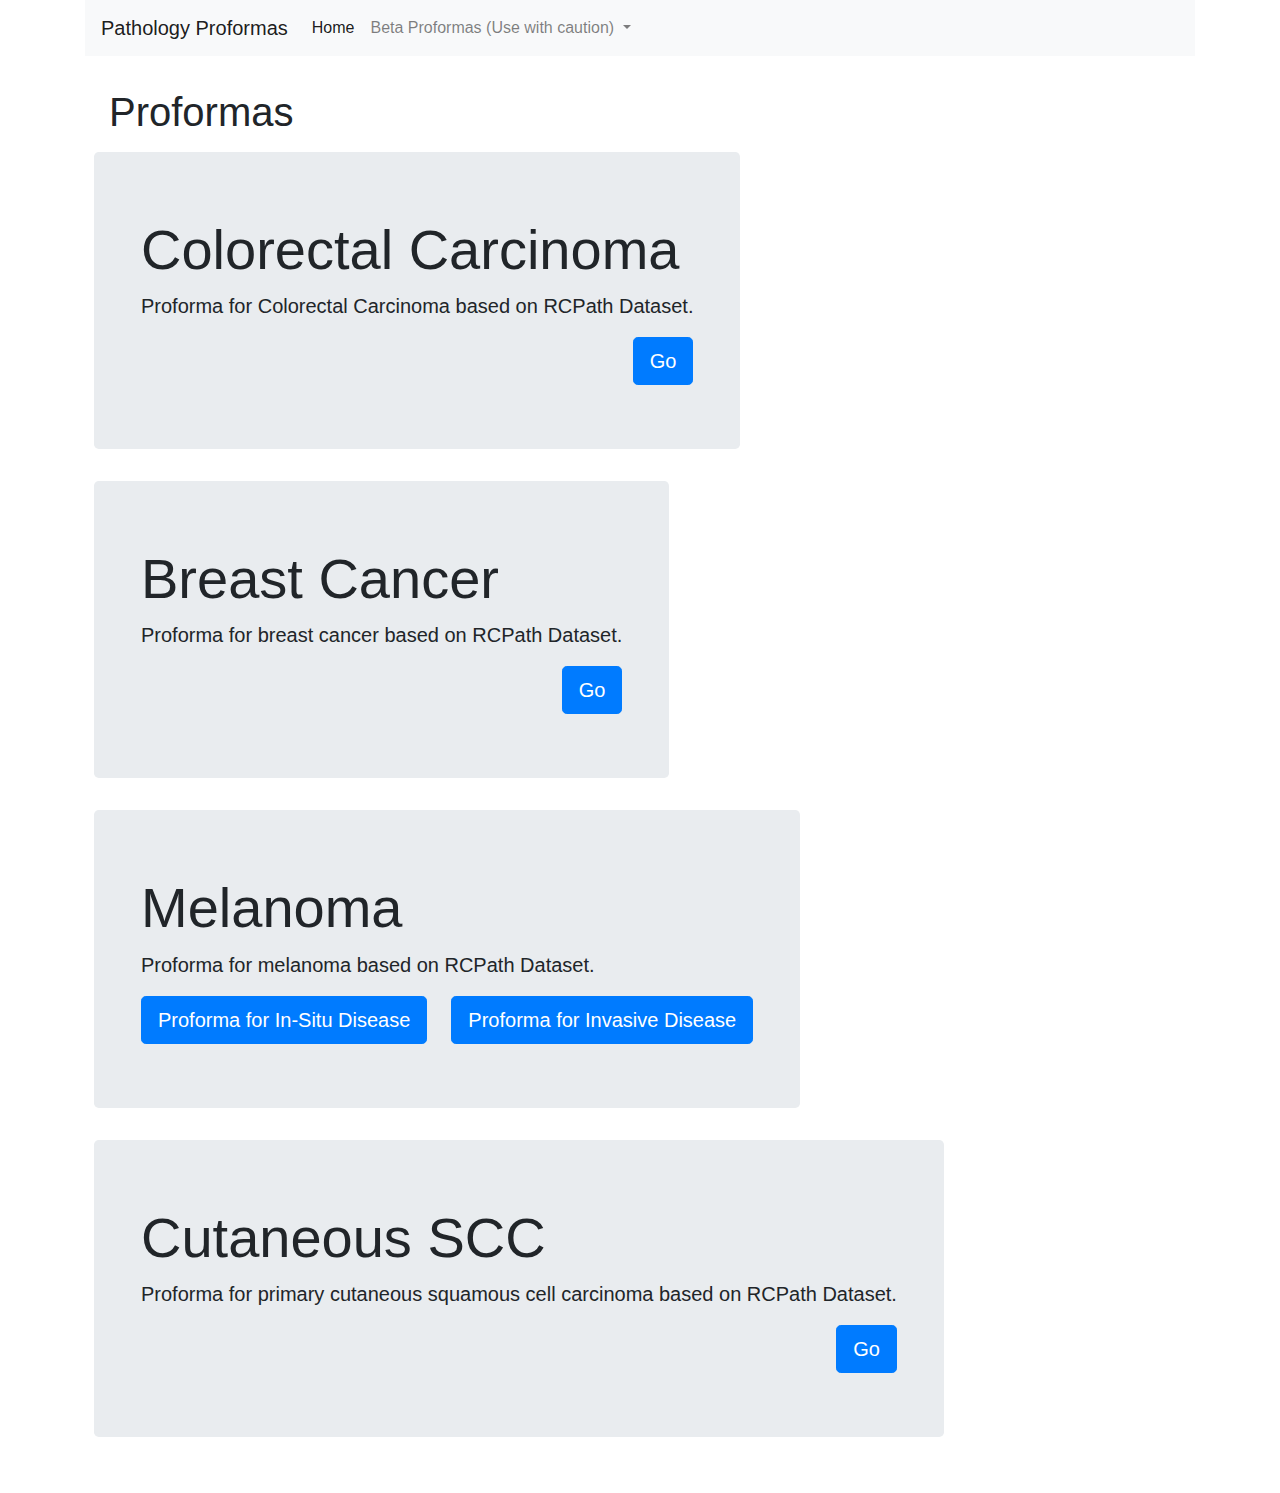
<file: index.html>
<!doctype html>
<html lang="en">
  <head>
    <!-- Required meta tags -->
    <meta charset="utf-8">
    <meta name="viewport" content="width=device-width, initial-scale=1, shrink-to-fit=no">

    <!-- Bootstrap CSS -->
    <link rel="stylesheet" href="https://maxcdn.bootstrapcdn.com/bootstrap/4.0.0/css/bootstrap.min.css" integrity="sha384-Gn5384xqQ1aoWXA+058RXPxPg6fy4IWvTNh0E263XmFcJlSAwiGgFAW/dAiS6JXm" crossorigin="anonymous">

    <title>Pathology Reporting Proformas</title>
  </head>
  <body>
    <div class="container">
      <nav class="navbar navbar-expand-lg navbar-light bg-light">
        <a class="navbar-brand" href="#">Pathology Proformas</a>
        <button class="navbar-toggler" type="button" data-toggle="collapse" data-target="#navbarSupportedContent" aria-controls="navbarSupportedContent" aria-expanded="false" aria-label="Toggle navigation">
          <span class="navbar-toggler-icon"></span>
        </button>

        <div class="collapse navbar-collapse" id="navbarSupportedContent">
          <ul class="navbar-nav mr-auto">
            <li class="nav-item active">
              <a class="nav-link" href="/">Home <span class="sr-only">(current)</span></a>
            </li>
            <li class="nav-item dropdown">
              <a class="nav-link dropdown-toggle" href="#" id="proformasBetaDropdown" role="button" data-toggle="dropdown" aria-haspopup="true" aria-expanded="false">
                Beta Proformas (Use with caution)
              </a>
              <div class="dropdown-menu" aria-labelledby="proformasBetaDropdown">
                <a class="dropdown-item" href="/proformas/proforma.breast-1.0.html">Breast Cancer 1.0 Beta</a>
                <a class="dropdown-item" href="/proformas/proforma.colorectal-1.0.html">Colorectal Cancer 1.0 Beta</a>
                <a class="dropdown-item" href="/proformas/proforma.melanoma-1.0.html?type=invasive-superficial-spreading">Melanoma 1.0 Beta (Invasive)</a>
                <a class="dropdown-item" href="/proformas/proforma.melanoma-1.0.html?type=in-situ-superficial-spreading">Melanoma 1.0 Beta (In-Situ)</a>
                <a class="dropdown-item" href="/proformas/proforma.scc-1.0.html">Cutaneous SCC 1.0 Beta</a>
                <a class="dropdown-item" href="/proformas/profoma.melanoma.1.1-beta.html?type=invasive-superficial-spreading">TESTING Melanoma 1.1</a>
              </div>
            </li>
          </ul>
        </div>
      </nav>

      <div class="row my-4 px-4">
        <div class="col-sm-12 my-2">
          <h1>Proformas</h1>
        </div>
        <div class="jumbotron">
          <div class="container">
            <h1 class="display-4">Colorectal Carcinoma</h1>
            <p class="lead">Proforma for Colorectal Carcinoma based on RCPath Dataset.</p>
            <a href="https://roobo10.github.io/proformas/proforma.colorectal-1.0.html" class="btn btn-primary btn-lg float-right" role="button" aria-disabled="true">Go</a>
          </div>
        </div>
        <div class="jumbotron">
          <div class="container">
            <h1 class="display-4">Breast Cancer</h1>
            <p class="lead">Proforma for breast cancer based on RCPath Dataset.</p>
            <a href="https://roobo10.github.io/proformas/proforma.breast-1.0.html" class="btn btn-primary btn-lg float-right" role="button" aria-disabled="true">Go</a>
          </div>
        </div>
        <div class="jumbotron">
          <div class="container">
            <h1 class="display-4">Melanoma</h1>
            <p class="lead">Proforma for melanoma based on RCPath Dataset.</p>
            <a href="https://roobo10.github.io/proformas/proforma.melanoma-1.0.html?type=invasive-superficial-spreading" class="btn btn-primary btn-lg float-right ml-4" role="button" aria-disabled="true">Proforma for Invasive Disease</a>
            <a href="https://roobo10.github.io/proformas/proforma.melanoma-1.0.html?type=in-situ-superficial-spreading" class="btn btn-primary btn-lg float-right" role="button" aria-disabled="true">Proforma for In-Situ Disease</a>
          </div>
        </div>
        <div class="jumbotron">
          <div class="container">
            <h1 class="display-4">Cutaneous SCC</h1>
            <p class="lead">Proforma for primary cutaneous squamous cell carcinoma based on RCPath Dataset.</p>
            <a href="https://roobo10.github.io/proformas/proforma.scc-1.0.html" class="btn btn-primary btn-lg float-right ml-4" role="button" aria-disabled="true">Go</a>
          </div>
        </div>

      </div>
    </div>

    <!-- Optional JavaScript -->
    <!-- jQuery first, then Popper.js, then Bootstrap JS -->
    <script src="https://code.jquery.com/jquery-3.2.1.slim.min.js" integrity="sha384-KJ3o2DKtIkvYIK3UENzmM7KCkRr/rE9/Qpg6aAZGJwFDMVNA/GpGFF93hXpG5KkN" crossorigin="anonymous"></script>
    <script src="https://cdnjs.cloudflare.com/ajax/libs/popper.js/1.12.9/umd/popper.min.js" integrity="sha384-ApNbgh9B+Y1QKtv3Rn7W3mgPxhU9K/ScQsAP7hUibX39j7fakFPskvXusvfa0b4Q" crossorigin="anonymous"></script>
    <script src="https://maxcdn.bootstrapcdn.com/bootstrap/4.0.0/js/bootstrap.min.js" integrity="sha384-JZR6Spejh4U02d8jOt6vLEHfe/JQGiRRSQQxSfFWpi1MquVdAyjUar5+76PVCmYl" crossorigin="anonymous"></script>
  </body>
</html>
</file>
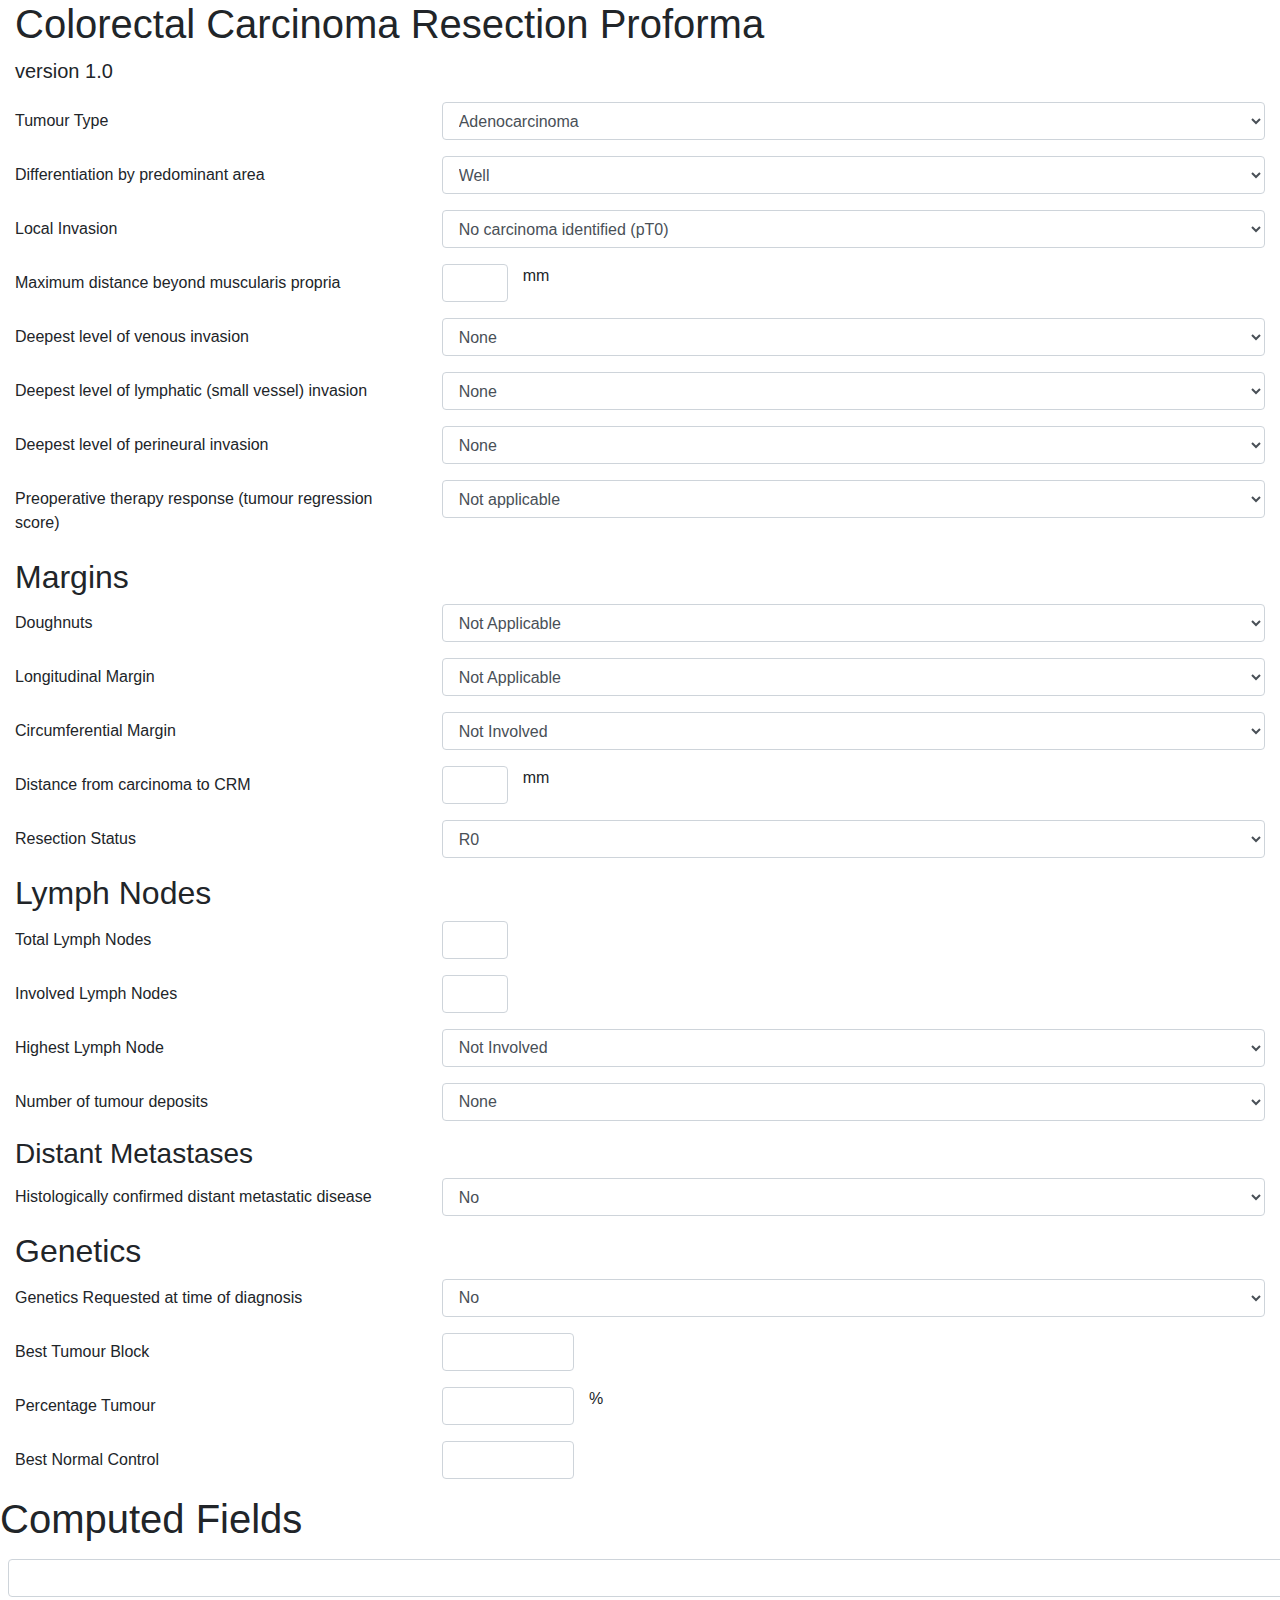
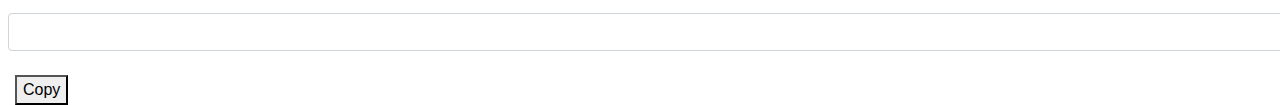
<file: colorectal_carcinoma.html>
<html>
  <head>
    <title>Colorectal Carcinoma</title>
    <link rel="stylesheet" href="https://stackpath.bootstrapcdn.com/bootstrap/4.3.1/css/bootstrap.min.css" integrity="sha384-ggOyR0iXCbMQv3Xipma34MD+dH/1fQ784/j6cY/iJTQUOhcWr7x9JvoRxT2MZw1T" crossorigin="anonymous">
  </head>
  <body>
    <div class="container-fluid">
      <h1>Colorectal Carcinoma Resection Proforma</h1>
      <p class='lead'>version 1.0</p>
      <form>
        <div class="form-group row">
          <label for="dsTumourType" class="col-sm-4 col-form-label">Tumour Type</label>
          <div class="col-sm-8">
            <div class="col-sm-12 px-0">
              <select class="form-control" id="dsTumourType">
                <option value="adenocarcinoma" data-report-value="Adenocarcinoma">Adenocarcinoma</option>
                <option value="mucinous" data-report-value="Mucinous Adenocarcinoma">Mucinous Adenocarcinoma</option>
                <option value="other">Other</option>
              </select>
            </div>
            <div class="col-sm-12 px-0">
              <input type="text" class="form-control my-2 d-none" id="dsTumourTypeText">
            </div>
          </div>
        </div>
        <div class="form-group row">
          <label for="dsTumourDifferentiation" class="col-sm-4 col-form-label">Differentiation by predominant area</label>
          <div class="col-sm-8">
            <select class="form-control" id="dsTumourDifferentiation">
              <option value="well" data-report-value="Well Differentiated">Well</option>
              <option value="mod" data-report-value="Moderately Differentiated">Moderate</option>
              <option value="poor" data-report-value="Poorly Differentiated">Poor</option>
            </select>
          </div>
        </div>
        <div class="form-group row">
          <label for="dsLocalInvasion" class="col-sm-4 col-form-label">Local Invasion</label>
          <div class="col-sm-8">
            <select class="form-control" id="dsLocalInvasion">
              <option value="pT0" data-t-stage="pT0">No carcinoma identified (pT0)</option>
              <option value="pT1" data-t-stage="pT1">Submucosa (pT1)</option>
              <option data-t-stage="pT2">Muscularis propria (pT2)</option>
              <option data-t-stage="pT3">Beyond muscularis propria (pT3)</option>
              <option data-t-stage="pT4a">Tumour cells have breached the serosa (pT4a)</option>
              <option data-t-stage="pT4a">Tumour has perforated below peritoneal reflection (pT4a)</option>
              <option data-t-stage="pT4b">Tumour invades adjacent organs (pT4b)</option>
            </select>
          </div>
        </div>
        <div class="form-group row">
          <label for="dsDistanceBeyondMP" class="col-sm-4 col-form-label">Maximum distance beyond muscularis propria</label>
          <div class="col-sm-8">
            <div class="col-sm-12 row">
              <input type="text" class="form-control col-sm-1" id="dsDistanceBeyondMP"><div class="col-sm-1">mm</div>
            </div>
          </div>
        </div>
        <div class="form-group row">
          <label for="dsNodesHighest" class="col-sm-4 col-form-label">Deepest level of venous invasion</label>
          <div class="col-sm-8">
            <select class="form-control" id="dsVenousInvasion">
              <option>None</option>
              <option>Intramural</option>
              <option>Extramural</option>
            </select>
          </div>
        </div>
        <div class="form-group row">
          <label for="dsNodesHighest" class="col-sm-4 col-form-label">Deepest level of lymphatic (small vessel) invasion</label>
          <div class="col-sm-8">
            <select class="form-control" id="dsLymphaticInvasion">
              <option>None</option>
              <option>Intramural</option>
              <option>Extramural</option>
            </select>
          </div>
        </div>
        <div class="form-group row">
          <label for="dsNodesHighest" class="col-sm-4 col-form-label">Deepest level of perineural invasion</label>
          <div class="col-sm-8">
            <select class="form-control" id="dsPerineuralInvasion">
              <option>None</option>
              <option>Intramural</option>
              <option>Extramural</option>
            </select>
          </div>
        </div>
        <div class="form-group row">
          <label for="dsTRS" class="col-sm-4 col-form-label">Preoperative therapy response (tumour regression score)</label>
          <div class="col-sm-8">
            <select class="form-control" id="dsTRS">
              <option>Not applicable</option>
              <option>No viable cancer cells (TRS 0)</option>
              <option>Single cells or rare small groups of cancer cells (TRS 1) </option>
              <option>Residual cancer with evident tumour regression (TRS 2)</option>
              <option>No evident tumour regression (TRS 3)</option>
            </select>
          </div>
        </div>
        <h2>Margins</h2>
        <div class="form-group row">
          <label for="dsMarginDoughnut" class="col-sm-4 col-form-label">Doughnuts</label>
          <div class="col-sm-8">
            <select class="form-control" id="dsMarginDoughnut">
              <option>Not Applicable</option>
              <option>Not Processed</option>
              <option>Not Involved</option>
              <option>Proximal Doughnut Involved</option>
              <option>Distal Doughnut Involved</option>
              <option>Single Doughnut Involved</option>
              <option>Both Doughnuts Involved</option>
            </select>
          </div>
        </div>
        <div class="form-group row">
          <label for="dsMarginLongitudinal" class="col-sm-4 col-form-label">Longitudinal Margin</label>
          <div class="col-sm-8">
            <select class="form-control" id="dsMarginLongitudinal">
              <option>Not Applicable</option>
              <option>Not Processed</option>
              <option>Not Involved</option>
              <option>Proximal Margin Involved</option>
              <option>Distal Margin Involved</option>
              <option>Single Margin Involved</option>
              <option>Both Margins Involved</option>
            </select>
          </div>
        </div>
        <div class="form-group row">
          <label for="dsMarginCircumferential" class="col-sm-4 col-form-label">Circumferential Margin</label>
          <div class="col-sm-8">
            <select class="form-control" id="dsMarginCircumferential">
              <option>Not Involved</option>
              <option>Involved</option>
            </select>
          </div>
        </div>
        <div class="form-group row">
          <label for="dsMarginCircumferentialDistance" class="col-sm-4 col-form-label">Distance from carcinoma to CRM</label>
          <div class="col-sm-8">
            <div class="col-sm-12 row">
              <input type="text" class="form-control col-sm-1" id="dsMarginCircumferentialDistance"><div class="col-sm-1">mm</div>
            </div>
          </div>
        </div>
        <div class="form-group row">
          <label for="dsTumourResection" class="col-sm-4 col-form-label">Resection Status</label>
          <div class="col-sm-8">
            <select class="form-control" id="dsTumourResection">
              <option>R0</option>
              <option>R1 (Microscopic)</option>
              <option>R2 (Macroscopic)</option>
            </select>
          </div>
        </div>
        <h2>Lymph Nodes</h2>
        <div class="form-group row">
          <label for="dsNodesTotal" class="col-sm-4 col-form-label">Total Lymph Nodes</label>
          <div class="col-sm-8">
            <div class="col-sm-12 row">
              <input type="text" class="form-control col-sm-1" id="dsNodesTotal">
            </div>
          </div>
        </div>
        <div class="form-group row">
          <label for="dsNodesInvolved" class="col-sm-4 col-form-label">Involved Lymph Nodes</label>
          <div class="col-sm-8">
            <div class="col-sm-12 row">
              <input type="text" class="form-control col-sm-1" id="dsNodesInvolved">
            </div>
          </div>
        </div>
        <div class="form-group row">
          <label for="dsNodesHighest" class="col-sm-4 col-form-label">Highest Lymph Node</label>
          <div class="col-sm-8">
            <select class="form-control" id="dsNodesHighest">
              <option>Not Involved</option>
              <option>Involved</option>
              <option>Not Identified</option>
            </select>
          </div>
        </div>
        <div class="form-group row">
          <label for="dsNodesDeposits" class="col-sm-4 col-form-label">Number of tumour deposits</label>
          <div class="col-sm-8">
            <select class="form-control" id="dsNodesDeposits">
              <option value="0">None</option>
              <option value="1">1</option>
              <option value="2">2</option>
              <option value="3">3</option>
              <option value="4">4</option>
              <option value="5">5</option>
              <option value="6">More than 5</option>
            </select>
          </div>
        </div>
        <h3>Distant Metastases</h3>
        <div class="form-group row">
          <label for="dsMetastases" class="col-sm-4 col-form-label">Histologically confirmed distant metastatic disease</label>
          <div class="col-sm-8">
            <select class="form-control" id="dsMetastases">
              <option>No</option>
              <option>Yes</option>
            </select>
          </div>
        </div>
        <h2>Genetics</h2>
        <div class="form-group row">
          <label for="dsGeneticsRequested" class="col-sm-4 col-form-label">Genetics Requested at time of diagnosis</label>
          <div class="col-sm-8">
            <select class="form-control" id="dsGeneticsRequested">
              <option>No</option>
              <option>Yes</option>
            </select>
          </div>
        </div>
        <div class="form-group row">
          <label for="dsGeneticsTumour" class="col-sm-4 col-form-label">Best Tumour Block</label>
          <div class="col-sm-8">
            <div class="col-sm-12 row">
              <input type="text" class="form-control col-sm-2" id="dsGeneticsBestTumour">
            </div>
          </div>
        </div>
        <div class="form-group row">
          <label for="dsGeneticsTumourPercentage" class="col-sm-4 col-form-label">Percentage Tumour</label>
          <div class="col-sm-8">
            <div class="col-sm-12 row">
              <input type="text" class="form-control col-sm-2" id="dsGeneticsTumourPercentage"><div class="col-sm-1">%</div>
            </div>
          </div>
        </div>
        <div class="form-group row">
          <label for="dsGeneticsNormal" class="col-sm-4 col-form-label">Best Normal Control</label>
          <div class="col-sm-8">
            <div class="col-sm-12 row">
              <input type="text" class="form-control col-sm-2" id="dsGeneticsNormal">
            </div>
          </div>
        </div>
        <div class="form-group row" id="computed-fields">
          <h1>Computed Fields</h1>
          <input type="text" class="form-control col-sm-12 m-2" id="cfTumourType" />
          <input type="text" class="form-control col-sm-12 m-2" id="cfStaging" />

        </div>
      </form>
      <div class="row" id="reportText">
      </div>
      <div>
        <button onclick="alert('test');">Copy</button>
      </div>
    </div>



    <script src="https://code.jquery.com/jquery-3.3.1.slim.min.js" integrity="sha384-q8i/X+965DzO0rT7abK41JStQIAqVgRVzpbzo5smXKp4YfRvH+8abtTE1Pi6jizo" crossorigin="anonymous"></script>
    <script src="https://cdnjs.cloudflare.com/ajax/libs/popper.js/1.14.7/umd/popper.min.js" integrity="sha384-UO2eT0CpHqdSJQ6hJty5KVphtPhzWj9WO1clHTMGa3JDZwrnQq4sF86dIHNDz0W1" crossorigin="anonymous"></script>
    <script src="https://stackpath.bootstrapcdn.com/bootstrap/4.3.1/js/bootstrap.min.js" integrity="sha384-JjSmVgyd0p3pXB1rRibZUAYoIIy6OrQ6VrjIEaFf/nJGzIxFDsf4x0xIM+B07jRM" crossorigin="anonymous"></script>
    <script>
      function updateReport() {
        if ($('#dsTumourType').val() == "other") {
          $('#dsTumourTypeText').removeClass("d-none")
        }
        else {
          $('#dsTumourTypeText').addClass("d-none")
        }

        //Computed fields
        if ($('#dsTumourType').val() == "other") {
          $("#cfTumourType").val($('#dsTumourTypeText').val());
        }
        else {
            $("#cfTumourType").val($('#dsTumourType').find(':selected').data('report-value'))
        }

        //Staging
        nodesInvolved = parseInt($('#dsNodesInvolved').val());
        nodesDeposits = parseInt($("#dsNodesDeposits").val());
        nStage = "pN0";
        if (nodesDeposits > 0) {
          nStage = "pN1c";
        }
        if (nodesInvolved == 1) {
          nStage = "pN1a";
        } else if ( nodesInvolved == 2 || nodesInvolved == 3){
          nStage = "pN1b";
        } else if ( nodesInvolved >= 4 || nodesInvolved <= 6){
          nStage = "pN2a";
        } else if ( nodesInvolved >=7){
          nStage = "pN2b";
        }
        staging = $('#dsLocalInvasion').find(':selected').data('t-stage') + " " + nStage;
        $("#cfStaging").val(staging);

        //Now Create Report Text
        $("#reportText").empty();
        $("#reportText").append("<h2 class=\"col-md-12 report-title\">Colorectal Proforma</h2>");
        $("#reportText").append("<div class=\"col-sm-12\">- Tumour Type: "+$("#cfTumourType").val() +"</div>");
        $("#reportText").append("<div class=\"col-sm-12\">- Tumour Differentiation: "+$("#dsTumourDifferentiation").find(":selected").data("report-value") +"</div>");
        $("#reportText").append("<div class=\"col-sm-12\">- Local Invasion: "+$("#dsLocalInvasion").find(":selected").text() +"</div>");
        maxDistance = parseInt($("#dsDistanceBeyondMP").val())>0 ? $("#dsDistanceBeyondMP").val() + " mm " :  "N/A"
        $("#reportText").append("<div class=\"col-sm-12\">- Distance Beyond Muscularis Propria: "+ maxDistance+"</div>");
        $("#reportText").append("<div class=\"col-sm-12\">- Response to neoadjuvant therapy: "+$("#dsTRS").find(":selected").text() +"</div>");
        $("#reportText").append("<div class=\"col-sm-12\">- Venous Invasion: "+$("#dsVenousInvasion").find(":selected").text() +"</div>");
        $("#reportText").append("<div class=\"col-sm-12\">- Lymphatic (Small Vessel) Invasion: "+$("#dsLymphaticInvasion").find(":selected").text() +"</div>");
        $("#reportText").append("<div class=\"col-sm-12\">- Perineural Invasion: "+$("#dsPerineuralInvasion").find(":selected").text() +"</div>");
        $("#reportText").append("<div class=\"col-sm-12\">&nbsp;</div>");
        $("#reportText").append("<div class=\"col-sm-12\">- Doughnut Status: "+$("#dsMarginDoughnut").find(":selected").text() +"</div>");
        $("#reportText").append("<div class=\"col-sm-12\">- Longitudinal Margin Status: "+$("#dsMarginLongitudinal").find(":selected").text() +"</div>");
        $("#reportText").append("<div class=\"col-sm-12\">- Circumferential Margin Status: "+$("#dsMarginCircumferential").find(":selected").text() +"</div>");
        $("#reportText").append("<div class=\"col-sm-12\">- Measurement to Non-Peritonealised Margin: " + $("#dsMarginCircumferential").val() + " mm</div>");
        $("#reportText").append("<div class=\"col-sm-12\">&nbsp;</div>");
        $("#reportText").append("<div class=\"col-sm-12\">- Total Number of Nodes: " + $("#dsNodesTotal").val() + "</div>");
        $("#reportText").append("<div class=\"col-sm-12\">- Total Number of Involved Nodes: " + $("#dsNodesInvolved").val() + "</div>");
        $("#reportText").append("<div class=\"col-sm-12\">- Highest Node: "+$("#dsNodesHighest").find(":selected").text() +"</div>");
        $("#reportText").append("<div class=\"col-sm-12\">- Number of Tumour Deposits: "+$("#dsNodesDeposits").find(":selected").text() +" (N/A if node positive)</div>");
        $("#reportText").append("<div class=\"col-sm-12\">&nbsp;</div>");
        $("#reportText").append("<div class=\"col-sm-12\">- Histologically confirmed distant metastases: "+$("#dsMetastases").find(":selected").text() +"</div>");
        $("#reportText").append("<div class=\"col-sm-12\">&nbsp;</div>");
        $("#reportText").append("<div class=\"col-sm-12 report-heading\">Background Abnormalities</div>");
        $("#reportText").append("<div class=\"col-sm-12\">&nbsp;</div>");
        $("#reportText").append("<div class=\"col-sm-12 report-heading\">Molecular Testing</div>");
        $("#reportText").append("<div class=\"col-sm-12\">- Molecular test requested at diagnosis: "+$("#dsGeneticsRequested").find(":selected").text() +"</div>");
        $("#reportText").append("<div class=\"col-sm-12\">- Best block for molecular testing: "+$("#dsGeneticsBestTumour").val() +"</div>");
        $("#reportText").append("<div class=\"col-sm-12\">- Percentage of tumour in above block: "+$("#dsGeneticsTumourPercentage")val() +"</div>");
        $("#reportText").append("<div class=\"col-sm-12\">- Best block for normal control: "+$("#dsGeneticsNormal").val() +"</div>");
        $("#reportText").append("<div class=\"col-sm-12\">&nbsp;</div>");
        $("#reportText").append("<div class=\"col-sm-12 report-heading\">Comments</div>");
        $("#reportText").append("<div class=\"col-sm-12\">&nbsp;</div>");
        $("#reportText").append("<div class=\"col-sm-12 report-heading\">Summary</div>");
        $("#reportText").append("<div class=\"col-sm-12 report-heading\">" + $("#dsTumourDifferentiation").find(":selected").data("report-value") + " " + $("#dsTumourType").find(":selected").data("report-value") + "</div>");
        $("#reportText").append("<div class=\"col-sm-12\">Venous Invasion: "+$("#dsVenousInvasion").find(":selected").text() +"</div>");
        $("#reportText").append("<div class=\"col-sm-12\">" + $("dsNodesInvolved").val() + "/" + $("dsNodesTotal") + " lymph nodes involved</div>");
        $("#reportText").append("<div class=\"col-sm-12\">TNM (8th Edition): " + staging + "</div>");
      }

      $("[id^=ds]").change(function() {
        updateReport();
      });
    </script>
  </body>
</html>
</file>
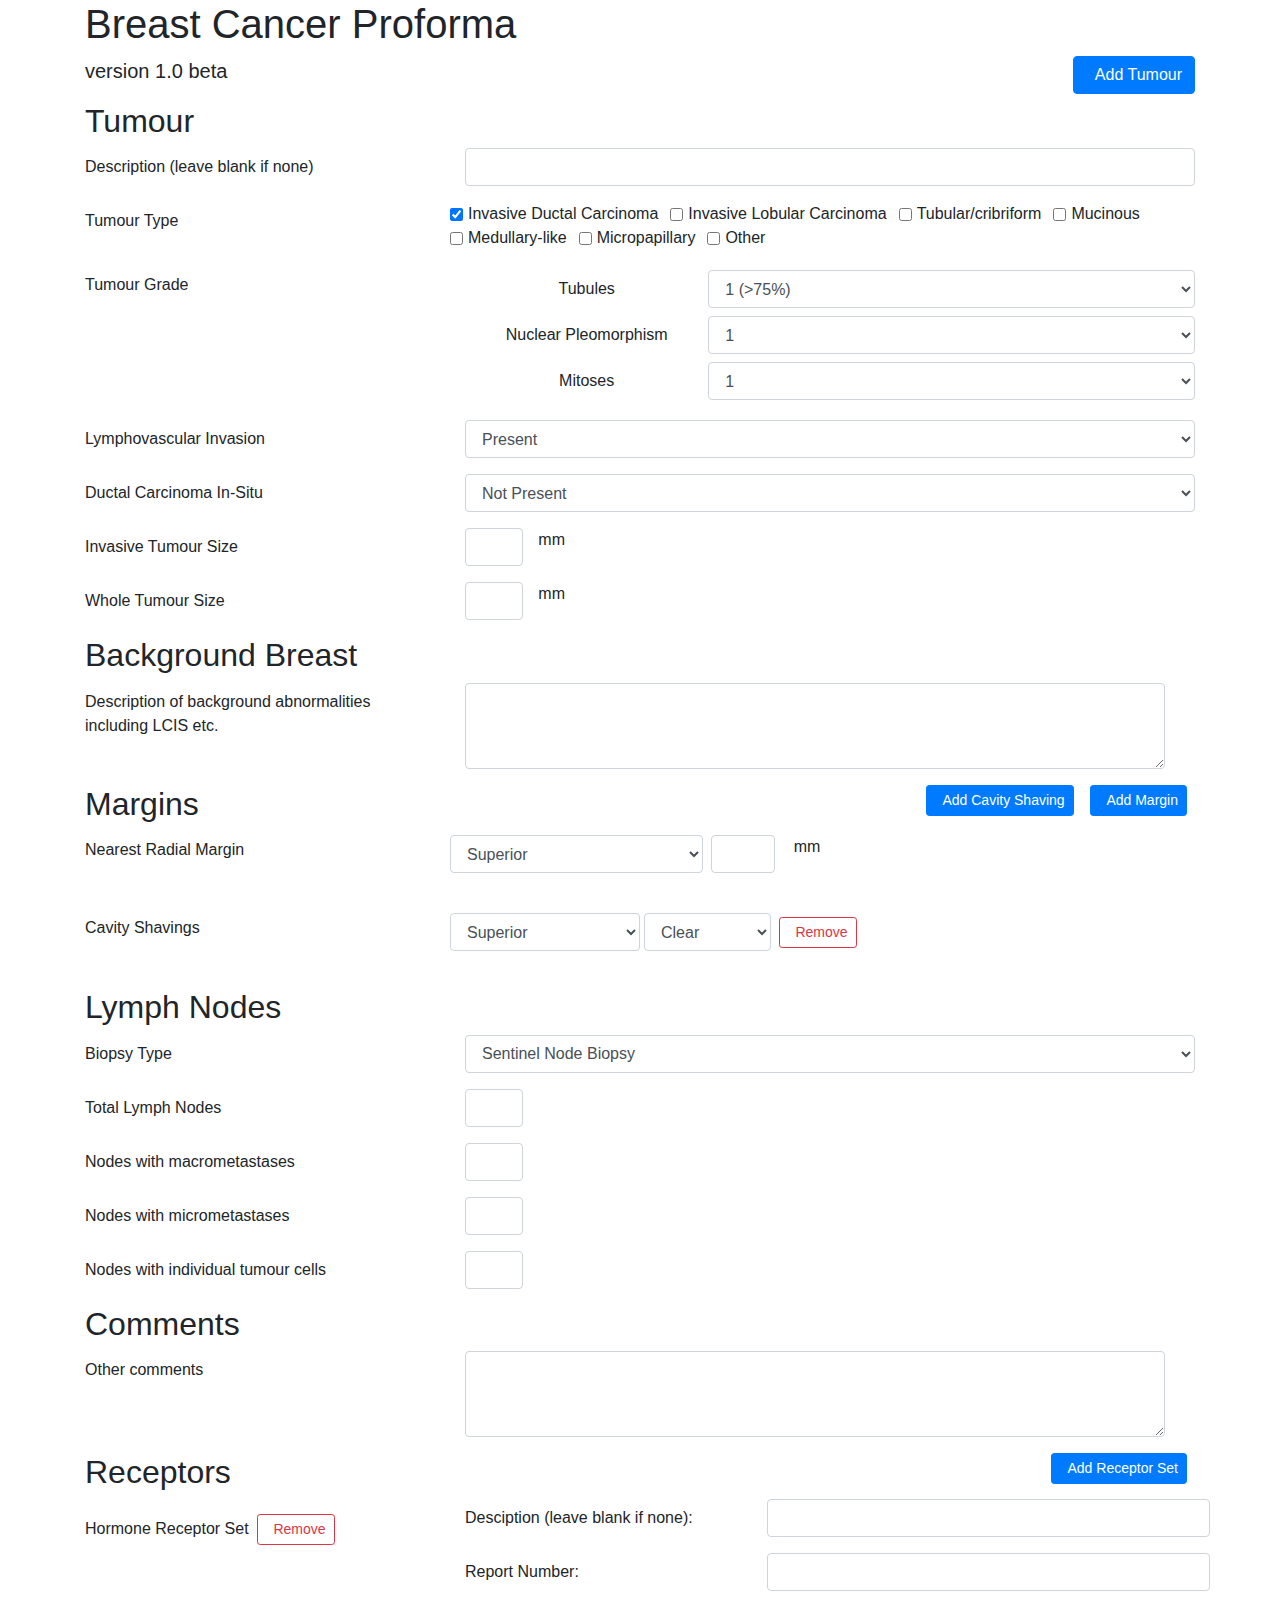
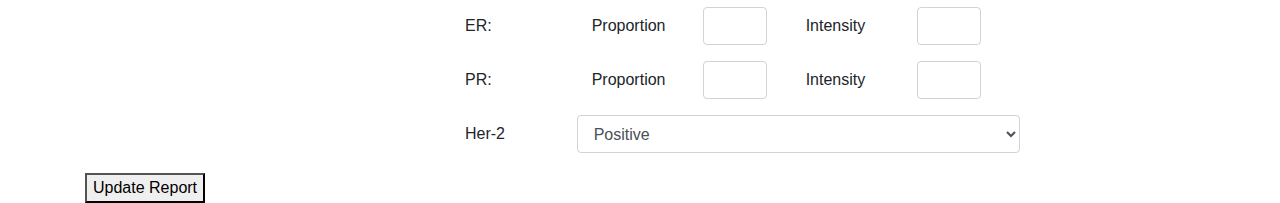
<file: proformas/breast.html>
<!doctype html>
<html lang="en">
  <head>
    <!-- Required meta tags -->
    <meta charset="utf-8">
    <meta name="viewport" content="width=device-width, initial-scale=1, shrink-to-fit=no">

    <!-- Bootstrap CSS -->
    <link rel="stylesheet" href="https://stackpath.bootstrapcdn.com/bootstrap/4.3.1/css/bootstrap.min.css" integrity="sha384-ggOyR0iXCbMQv3Xipma34MD+dH/1fQ784/j6cY/iJTQUOhcWr7x9JvoRxT2MZw1T" crossorigin="anonymous">
    <link rel="stylesheet" href="https://use.fontawesome.com/releases/v5.8.2/css/all.css" integrity="sha384-oS3vJWv+0UjzBfQzYUhtDYW+Pj2yciDJxpsK1OYPAYjqT085Qq/1cq5FLXAZQ7Ay" crossorigin="anonymous">

    <title>Breast Cancer Proforma</title>
  </head>
  <body onload="addTumour(); addMargin(); addCavityShaving(); addReceptors();">
    <div class="container">
      <h1>Breast Cancer Proforma</h1>
        <div id="toolbar" class="float-right">
          <button class="btn btn-primary" onclick="addTumour()"><i class="fas fa-plus-square"></i>&nbsp;&nbsp;Add Tumour</button>
        </div>
        <p class="lead">version 1.0 beta</p>
    <div id="report-fields">
      <div id="tumours" class="my-2">
      </div>
      <h2>Background Breast</h2>
      <div class="form-group row">
        <label for="r-backgroud-breast" class="col-sm-4 col-form-label">Description of background abnormalities including LCIS etc.</label>
        <div class="col-sm-8">
          <div class="col-sm-12 row">
            <textarea id="r-backgroud-breast" class="form-control" rows="3"></textarea>
          </div>
        </div>
      </div>
      <button class="btn btn-sm btn-primary mx-2 float-right" onclick="addMargin()"><i class="fas fa-plus-square"></i>&nbsp;&nbsp;Add Margin</button>
      <button class="btn btn-sm btn-primary mx-2 float-right" onclick="addCavityShaving()"><i class="fas fa-plus-square"></i>&nbsp;&nbsp;Add Cavity Shaving</button>
      <h2>Margins</h2>
      <div class="form-group row">
        <label class="col-sm-4 col-form-label" id="nearest-margin-label">Nearest Margin</label>
        <div class="col-sm-8">
          <div class="form-group row">
            <div class="col-sm-12" id="margins">

            </div>
          </div>
        </div>
      </div>
      <div class="form-group row">
        <label class="col-sm-4 col-form-label" id="cavity-shavings-label">Cavity Shavings</label>
        <div class="col-sm-8">
          <div class="form-group row">
            <div class="col-sm-12" id="shavings">

            </div>
          </div>
        </div>
      </div>

      <h2>Lymph Nodes</h2>
      <div class="form-group row">
        <label for="r-node-biopsy-type" class="col-sm-4 col-form-label">Biopsy Type</label>
        <div class="col-sm-8">
          <select class="form-control" id="r-node-biopsy-type">
            <option value="snb">Sentinel Node Biopsy</option>
            <option value="clearance">Axillary Clearance</option>
          </select>
        </div>
      </div>
      <div class="form-group row">
        <label for="r-total-nodes" class="col-sm-4 col-form-label">Total Lymph Nodes</label>
        <div class="col-sm-8">
          <div class="col-sm-12 row">
            <input type="text" class="form-control col-sm-1" id="r-total-nodes">
          </div>
        </div>
      </div>
      <div class="form-group row">
        <label for="r-macrometastases" class="col-sm-4 col-form-label">Nodes with macrometastases</label>
        <div class="col-sm-8">
          <div class="col-sm-12 row">
            <input type="text" class="form-control col-sm-1" id="r-macrometastases">
          </div>
        </div>
      </div>
      <div class="form-group row">
        <label for="r-micrometastases" class="col-sm-4 col-form-label">Nodes with micrometastases</label>
        <div class="col-sm-8">
          <div class="col-sm-12 row">
            <input type="text" class="form-control col-sm-1" id="r-micrometastases">
          </div>
        </div>
      </div>
      <div class="form-group row">
        <label for="r-its" class="col-sm-4 col-form-label">Nodes with individual tumour cells</label>
        <div class="col-sm-8">
          <div class="col-sm-12 row">
            <input type="text" class="form-control col-sm-1" id="r-itc">
          </div>
        </div>
      </div>

      <h2>Comments</h2>
      <div class="form-group row">
        <label for="r-comments" class="col-sm-4 col-form-label">Other comments</label>
        <div class="col-sm-8">
          <div class="col-sm-12 row">
            <textarea id="r-comments" class="form-control" rows="3"></textarea>
          </div>
        </div>
      </div>
      <button class="btn btn-sm btn-primary mx-2 float-right" onclick="addReceptors()"><i class="fas fa-plus-square"></i>&nbsp;&nbsp;Add Receptor Set</button>
      <h2>Receptors</h2>
      <div id="receptors">

      </div>

      <button onclick="updateReport()">Update Report</button>
    </div>
    <div id="tumour-template" class="d-none">
      <div class="tumour-close-button float-right">
        <button onclick="removeTumour(this)" class="btn btn-outline-danger"><i class="fas fa-times"></i></button>
      </div>
      <h2 class="tumour-heading">Tumour</h2>
      <div class="form-group row">
        <label for="r-tumour-description" class="col-sm-4 col-form-label">Description (leave blank if none)</label>
        <div class="col-sm-8">
          <input type="text" class="form-control col-sm-12" id="r-tumour-description" />
        </div>
      </div>
      <div class="form-group row">
        <label class="col-sm-4 col-form-label" data-report-text="Tumour type">Tumour Type</label>
        <div class="col-sm-8">
          <div class="row tumour-types-list">
            <div class="form-check form-check-inline">
              <input class="form-check-input" type="checkbox" value="ductal" id="r-idc-tumour" checked>
              <label class="form-check-label" for="r-idc-tumour" data-report-text="Invasive Ductal Carcinoma">Invasive Ductal Carcinoma</label>
            </div>
            <div class="form-check form-check-inline">
              <input class="form-check-input" type="checkbox" value="lobular" id="r-ilc-tumour">
              <label class="form-check-label" for="r-ilc-tumour" data-report-text="Invasive Lobular Carcinoma">Invasive Lobular Carcinoma</label>
            </div>
            <div class="form-check form-check-inline">
              <input class="form-check-input" type="checkbox" value="tubular" id="r-tubular-tumour">
              <label class="form-check-label" for="r-tubular-tumour" data-report-text="Tubular Carcinoma">Tubular/cribriform</label>
            </div>
            <div class="form-check form-check-inline">
              <input class="form-check-input" type="checkbox" value="mucinous" id="r-mucinous-tumour">
              <label class="form-check-label" for="r-mucinous-tumour" data-report-text="Mucinous Carcinoma">Mucinous</label>
            </div>
            <div class="form-check form-check-inline">
              <input class="form-check-input" type="checkbox" value="medullary" id="r-medullary-tumour">
              <label class="form-check-label" for="r-medullary-tumour" data-report-text="Meullary-like Carcinoma">Medullary-like</label>
            </div>
            <div class="form-check form-check-inline">
              <input class="form-check-input" type="checkbox" value="micropapillary" id="r-micropapillary-tumour">
              <label class="form-check-label" for="r-micropapillary-tumour" data-report-text="Micropapillary Carcinoma">Micropapillary</label>
            </div>
            <div class="form-check form-check-inline">
              <input class="form-check-input" type="checkbox" value="other"  id="r-other-tumour">
              <label class="form-check-label" for="r-other-tumour" data-report-text="Other">Other</label>
            </div>
          </div>
        </div>
      </div>
      <div class="form-group row">
        <label class="col-sm-4 col-form-label" data-report-text="Tumour grade">Tumour Grade</label>
        <div class="col-sm-8">
          <div class="row">
            <div class="col-sm-12 form-inline my-1">
              <label class="col-form-label col-4" data-report-text="T" for="r-tg-tubules">Tubules</label>
              <select class="form-control col-8" id="tg-tubules">
                <option value="1">1 (&gt;75%)</option>
                <option value="2">2 (10-75%)</option>
                <option value="3">3 (&lt;10%)</option>
              </select>
            </div>
            <div class="col-sm-12 form-inline my-1">
              <label class="col-form-label col-4 " data-report-text="P" for="r-tg-pleomorphism">Nuclear Pleomorphism</label>
              <select class="form-control col-8" id="tg-pleomorphism">
                <option value="1">1</option>
                <option value="2">2</option>
                <option value="3">3</option>
              </select>
            </div>
            <div class="col-sm-12 form-inline my-1">
              <label class="col-form-label col-4" data-report-text="M" for="r-tg-mitoses">Mitoses</label>
              <select class="form-control col-8" id="tg-mitoses">
                <option value="1">1</option>
                <option value="2">2</option>
                <option value="3">3</option>
              </select>
            </div>
          </div>
        </div>
      </div>
      <div class="form-group row">
        <label for="r-lvi" class="col-sm-4 col-form-label">Lymphovascular Invasion</label>
        <div class="col-sm-8">
          <select class="form-control" id="r-lvi">
            <option value="true">Present</option>
            <option value="false">Absent</option>
          </select>
        </div>
      </div>
      <div class="form-group row">
        <label for="r-dcis" class="col-sm-4 col-form-label">Ductal Carcinoma In-Situ</label>
        <div class="col-sm-8">
          <select class="form-control" id="r-dcis">
            <option>Not Present</option>
            <option>High-Grade</option>
            <option>Intermediate-Grade</option>
            <option>Low-Grade</option>
          </select>
        </div>
      </div>
      <div class="form-group row">
        <label for="r-its" class="col-sm-4 col-form-label">Invasive Tumour Size</label>
        <div class="col-sm-8">
          <div class="col-sm-12 row">
            <input type="text" class="form-control col-sm-1" id="r-its"><div class="col-sm-1">mm</div>
          </div>
        </div>
      </div>
      <div class="form-group row">
        <label for="r-wts" class="col-sm-4 col-form-label">Whole Tumour Size</label>
        <div class="col-sm-8">
          <div class="col-sm-12 row">
            <input type="text" class="form-control col-sm-1" id="r-wts"><div class="col-sm-1">mm</div>
          </div>
        </div>
      </div>
    </div>

    <div class="row my-1 d-none" id="margin-template">
      <select class="col-sm-4 form-control" id="r-margin-location">
        <option value="superior">Superior</option>
        <option value="lateral">Lateral</option>
        <option value="inferior">Inferior</option>
        <option value="medial">Medial</option>
        <option value="anterior">Anterior</option>
        <option value="posterior">Posterior</option>
        <option value="superolateral">Superolateral</option>
        <option value="superomedial">Superomedial</option>
        <option value="inferolateral">Inferolateral</option>
        <option value="inferomedial">Inferomedial</option>
        <option value="unassessable">Unassessable</option>
      </select>
      <input type="text" class="form-control col-sm-1 ml-2 mr-1" id="r-margin-distances">
      <div class="col-sm-2">mm</div>
      <button class="btn btn-sm btn-outline-danger my-1 margin-remove-button" onclick="removeMargin(this)"><i class="fas fa-times"></i>&nbsp;&nbsp;Remove</button>
    </div>

    <div class="row my-1 d-none" id="shavings-template">
      <select class="col-sm-3 form-control mr-1" id="r-cs-location">
        <option value="superior">Superior</option>
        <option value="lateral">Lateral</option>
        <option value="inferior">Inferior</option>
        <option value="medial">Medial</option>
        <option value="anterior">Anterior</option>
        <option value="posterior">Posterior</option>
        <option value="superolateral">Superolateral</option>
        <option value="superomedial">Superomedial</option>
        <option value="inferolateral">Inferolateral</option>
        <option value="inferomedial">Inferomedial</option>
        <option value="unassessable">Unassessable</option>
      </select>
      <select class="col-sm-2 form-control" onchange="changedShaving(this)" id="r-cs-involved">
        <option value="uninvolved">Clear</option>
        <option value="involved">Involved</option>
      </select>
      <input type="text" class="form-control col-sm-1 ml-3 mr-0 d-none" id="r-cs-distance">
      <div class="col-sm-3 pl-1 d-none" id="cs-distance-label">mm from margin.</div> <button class="btn btn-sm btn-outline-danger my-1 ml-2 cs-remove-button" onclick="removeShaving(this)"><i class="fas fa-times"></i>&nbsp;&nbsp;Remove</button>

    </div>

    <div class="row my-1 d-none" id="receptors-template">
      <label class="col-sm-4 col-form-label">Hormone Receptor Set<button class="btn btn-outline-danger btn-sm m-2" onclick="removeReceptors(this)"><i class="fas fa-times"></i>&nbsp;&nbsp;Remove</button></label>
      <div class="col-sm-8">
        <div class="row form-group">
          <label for="r-receptors-desc" class="col-sm-5 col-form-label">Desciption (leave blank if none):</label><input type="text" class="form-control col-sm-7" id="r-receptors-desc">
        </div>
        <div class="row form-group">
          <label for="r-receptors-labno" class="col-sm-5 col-form-label">Report Number:</label><input type="text" class="form-control col-sm-7" id="r-receptors-labno">
        </div>
        <div class="row form-group">
          <label class="col-sm-2 col-form-label">ER:</label>
          <label for="r-er-p" class="col-sm-2 col-form-label">Proportion</label><input type="text" class="form-control col-sm-1" id="r-er-p">
          <label for="r-er-i" class="col-sm-2 col-form-label ml-4">Intensity</label><input type="text" class="form-control col-sm-1" id="r-er-i">
        </div>
        <div class="row form-group">
          <label class="col-sm-2 col-form-label">PR:</label>
          <label for="r-pr-p" class="col-sm-2 col-form-label">Proportion</label><input type="text" class="form-control col-sm-1" id="r-pr-p">
          <label for="r-pr-i" class="col-sm-2 col-form-label ml-4">Intensity</label><input type="text" class="form-control col-sm-1" id="r-pr-i">
        </div>
        <div class="form-group row">
          <label for="r-her2" class="col-sm-2 col-form-label">Her-2</label>
          <select class="form-control col-sm-7" id="r-her2">
            <option>Positive</option>
            <option>Negative</option>
            <option>Not Done</option>
          </select>
        </div>
      </div>
    </div>

    <div id="reportText">
    </div>
  </div>

    <!-- jQuery first, then Popper.js, then Bootstrap JS -->
    <script src="https://code.jquery.com/jquery-3.3.1.slim.min.js" integrity="sha384-q8i/X+965DzO0rT7abK41JStQIAqVgRVzpbzo5smXKp4YfRvH+8abtTE1Pi6jizo" crossorigin="anonymous"></script>
    <script src="https://cdnjs.cloudflare.com/ajax/libs/popper.js/1.14.7/umd/popper.min.js" integrity="sha384-UO2eT0CpHqdSJQ6hJty5KVphtPhzWj9WO1clHTMGa3JDZwrnQq4sF86dIHNDz0W1" crossorigin="anonymous"></script>
    <script src="https://stackpath.bootstrapcdn.com/bootstrap/4.3.1/js/bootstrap.min.js" integrity="sha384-JjSmVgyd0p3pXB1rRibZUAYoIIy6OrQ6VrjIEaFf/nJGzIxFDsf4x0xIM+B07jRM" crossorigin="anonymous"></script>
    <script>
      $(function () {
        $('[data-toggle="tooltip"]').tooltip()
      })

      $("input").change(function() {
        updateReport();
      });
      $("select").change(function() {
        updateReport();
      });

      var tumourCount = 1;
      var tumourId = 0;
      var marginId = 0;
      var shavingId = 0;
      var receptorId = 0;

      function addTumour() {
        var el = $("#tumour-template").clone().removeClass("d-none").addClass("tumour-section").attr('id','tumour-'+tumourId).appendTo("#tumours");
        var els = el.find("input[id]").each (function(i) {
          $(this).attr('id',$(this).attr('id') + "-" + tumourId);
        })

        var els = el.find("label[for]").each (function(i) {
          $(this).attr('for',$(this).attr('for') + "-" + tumourId);
        })

        var els = el.find("select[id]").each (function(i) {
          $(this).attr('id',$(this).attr('id') + "-" + tumourId);
        })
        tumourCount++;
        tumourId++;
        updateTumourCount();
      }

      function removeTumour(el) {
        el.closest('div.tumour-section').remove();
        tumourCount--;
        updateTumourCount();
      }

      function addMargin() {
        var el = $("#margin-template").clone().removeClass("d-none").addClass("margin-section").attr('id','margin-'+marginId).appendTo("#margins");
        var els = el.find("input[id]").each (function(i) {
          $(this).attr('id',$(this).attr('id') + "-" + marginId);
        })

        var els = el.find("select[id]").each (function(i) {
          $(this).attr('id',$(this).attr('id') + "-" + marginId);
        })

        updateMargins();

        marginId++;
      }

      function addCavityShaving() {
        var el = $("#shavings-template").clone().removeClass("d-none").addClass("cs-section").attr('id','shaving-'+marginId).appendTo("#shavings");
        var els = el.find("input[id]").each (function(i) {
          $(this).attr('id',$(this).attr('id') + "-" + shavingId);
        })

        var els = el.find("select[id]").each (function(i) {
          $(this).attr('id',$(this).attr('id') + "-" + shavingId);
        })

        //updateShavings();

        shavingId++;
      }

      function addReceptors() {
        var el = $("#receptors-template").clone().removeClass("d-none").addClass("receptors-section").attr('id','receptors-'+receptorId).appendTo("#receptors");
        var els = el.find("input[id]").each (function(i) {
          $(this).attr('id',$(this).attr('id') + "-" + receptorId);
        })
        var els = el.find("label[for]").each (function(i) {
          $(this).attr('for',$(this).attr('for') + "-" + receptorId);
        })
        var els = el.find("select[id]").each (function(i) {
          $(this).attr('id',$(this).attr('id') + "-" + receptorId);
        })

        //updateShavings();

        receptorId++;
      }

      function changedShaving(el) {
        if ($(el).val() == "involved") {
          $(el).siblings("input[id^=r-cs-distance]").removeClass("d-none")
          $(el).siblings("div[id^=cs-distance-label]").removeClass("d-none")
        }
        else {
          $(el).siblings("input[id^=r-cs-distance]").addClass("d-none")
          $(el).siblings("div[id^=cs-distance-label]").addClass("d-none")
        }
      }

      function removeMargin(el) {
          el.closest("div.margin-section").remove();

          if ($("div.margin-section").length > 1) {
            $("#nearest-margin-label").text("Nearest Radial Margins")
          }
          else {
            $("#nearest-margin-label").text("Nearest Radial Margin")
          }

          updateMargins()
      }

      function removeShaving(el) {
          el.closest("div.cs-section").remove();
      }

      function removeReceptors(el) {
          el.closest("div.receptors-section").remove();
      }

      function updateMargins() {
        if ($("div.margin-section").length > 1) {
          $("#nearest-margin-label").text("Nearest Radial Margins")
          $("button.margin-remove-button").each(function(i) {
            $(this).removeClass("d-none");
          })
        }
        else {
          $("#nearest-margin-label").text("Nearest Radial Margin")
          $("button.margin-remove-button").each(function(i) {
            $(this).addClass("d-none");
          })
        }
      }

      function updateTumourCount() {
        if ($("div.tumour-section > h2.tumour-heading").length > 1) {
          $(".tumour-heading").each(function(i){
            $(this).text("Tumour " + (i+1))
            $("div.tumour-close-button").each(function(i) {
              $(this).removeClass("d-none");
            })
          })
        }
        else {
          $(".tumour-heading").each(function(i){
            $(this).text("Tumour");
          })
          $("div.tumour-close-button").each(function(i) {
            $(this).addClass("d-none");
          })
        }
      }

      function updateReport() {
        $("#reportText").empty();
        $("#report-fields div.tumour-section").each(function(i) {
          if (($("div.tumour-section").length > 1) || ($(this).find("[id^=r-tumour-desc]").val().length > 0)) {
            heading = $(this).find("[id^=r-tumour-desc]").val()
            if (heading.length == 0) {
              heading =  $(this).find("h2").text()
            }
            $("#reportText").append("<div style=\"font-weight: bold; text-decoration:underline\">"+heading+"</div>")
          }
          tumourTypes = $(this).find("input[type=checkbox]:checked")
          var tumourTypesText = ""
          if (tumourTypes.length > 1) {
            var tumourTypesText = "Mixed ("
            tumourTypes.each(function(i) {
              if (i>0 && i < tumourTypes.length-1){
                tumourTypesText = tumourTypesText + ", "
              }
              else if (i == tumourTypes.length-1){
                tumourTypesText = tumourTypesText + " and "
              }
              tumourTypesText = tumourTypesText + $(this).siblings("label").data("report-text");
            })
            tumourTypesText = tumourTypesText + ")";
          }
          else {
            tumourTypesText = $(tumourTypes.get(0)).siblings("label").data("report-text")
          }
          tumourGradeT = parseInt($(this).find("select[id^=tg-tubules-]").val())
          tumourGradeP = parseInt($(this).find("select[id^=tg-pleomorphism-]").val())
          tumourGradeM = parseInt($(this).find("select[id^=tg-mitoses-]").val())
          tumourGradeSum = tumourGradeT + tumourGradeP + tumourGradeM;
          var tumourGrade = 1;
          if (tumourGradeSum == 6 || tumourGradeSum == 7) {
            tumourGrade = 2;
          } else if (tumourGradeSum >= 8){
            tumourGrade = 3;
          }

          $("#reportText").append("<div class=\"col-sm-12\">- Tumour type: "+ tumourTypesText +"</div>");
          $("#reportText").append("<div class=\"col-sm-12\">- Tumour grade: "+ tumourGrade +" (T"+tumourGradeT+", P" + tumourGradeP + ", M" + tumourGradeM +")</div>");
          $("#reportText").append("<div class=\"col-sm-12\">- Invasive tumour size: "+ $(this).find("input[id^=r-its]").val() +"</div>");
          $("#reportText").append("<div class=\"col-sm-12\">- Ductal carcinoma in-situ: "+ $(this).find("select[id^=r-dcis]").find(":selected").text() +"</div>");
          $("#reportText").append("<div class=\"col-sm-12\">- Whole tumour size: "+ $(this).find("input[id^=r-wts]").val() +"</div>");
          $("#reportText").append("<div class=\"col-sm-12\">- Lymphovascular space invasion: "+ $(this).find("select[id^=r-lvi]").find(":selected").text() +"</div>");
        })
        if ($("r-background-breast").text().length) {
          $("#reportText").append("<div class=\"col-sm-12\">&nbsp;</div>");
          $("#reportText").append("<div class=\"col-sm-12\" style=\"font-weight:bold; text-decoration:underline;\">Background breast</div>");
          $("#reportText").append("<div class=\"col-sm-12\">"+ $("r-background-breast").text() +"</div>");
        }

        $("#reportText").append("<div class=\"col-sm-12\">&nbsp;</div>");
        $("#reportText").append("<div class=\"col-sm-12\" style=\"font-weight:bold; text-decoration:underline;\">Margins</div>");

        $(".margin-section").each(function(i) {
            $("#reportText").append("<div class=\"col-sm-12\"> - "+$(this).find("select[id^=r-margin-location]").find(":selected").text()+" margin: " + parseInt($(this).find("input[id^=r-margin-distance]").val()) + "</div>")
        })

        $(".cs-section").each(function(i) {
          var distance ="";
          if ($(this).find("select[id^=r-cs-involved]").val() == "involved") {
            distance = " - " + parseInt($(this).find("input[id^=r-cs]").val()) + "mm from margin."
          }
          $("#reportText").append("<div class=\"col-sm-12\"> - "+$(this).find("select[id^=r-cs-location]").find(":selected").text()+" margin: " + $(this).find("select[id^=r-cs-involved]").find(":selected").text() + distance + "</div>")
        })

        $("#reportText").append("<div class=\"col-sm-12\">&nbsp;</div>");
        $("#reportText").append("<div class=\"col-sm-12\" style=\"font-weight:bold; text-decoration:underline;\">Lymph Nodes - "+$("#r-node-biopsy-type").find(":selected").text()+"</div>");
        $("#reportText").append("<div class=\"col-sm-12\"> - Total lymph nodes: " + parseInt($("#r-total-nodes").val()) + "</div>")
        $("#reportText").append("<div class=\"col-sm-12\"> - Nodes with macrometastases: " + parseInt($("#r-macrometastases").val()) + "</div>")
        $("#reportText").append("<div class=\"col-sm-12\"> - Nodes with micrometastases: " + parseInt($("#r-micrometastases").val()) + "</div>")
        $("#reportText").append("<div class=\"col-sm-12\"> - Nodes with isolated tumour cells: " + parseInt($("#r-itc").val()) + "</div>")

        if ($("r-comments").text().length) {
          $("#reportText").append("<div class=\"col-sm-12\">&nbsp;</div>");
          $("#reportText").append("<div class=\"col-sm-12\" style=\"font-weight:bold; text-decoration:underline;\">Comments</div>");
          $("#reportText").append("<div class=\"col-sm-12\"> "+ $("r-comments").text() +"</div>");
        }

        $("#reportText").append("<div class=\"col-sm-12\">&nbsp;</div>");
        $("#reportText").append("<div class=\"col-sm-12\" style=\"font-weight:bold; text-decoration:underline;\">Summary</div>");
        var summaryLVI = false;
        $("#report-fields div.tumour-section").each(function(i) {
          tumourTypes = $(this).find("input[type=checkbox]:checked")
          var tumourTypesText = ""
          if (tumourTypes.length > 1) {
            var tumourTypesText = "Mixed ("
            tumourTypes.each(function(i) {
              if (i>0 && i < tumourTypes.length-1){
                tumourTypesText = tumourTypesText + ", "
              }
              else if (i == tumourTypes.length-1){
                tumourTypesText = tumourTypesText + " and "
              }
              tumourTypesText = tumourTypesText + $(this).siblings("label").data("report-text");
            })
            tumourTypesText = tumourTypesText + ")";
          }
          else {
            tumourTypesText = $(tumourTypes.get(0)).siblings("label").data("report-text")
          }
          tumourGradeT = parseInt($(this).find("select[id^=tg-tubules-]").val())
          tumourGradeP = parseInt($(this).find("select[id^=tg-pleomorphism-]").val())
          tumourGradeM = parseInt($(this).find("select[id^=tg-mitoses-]").val())
          tumourGradeSum = tumourGradeT + tumourGradeP + tumourGradeM;
          var tumourGrade = 1;
          if (tumourGradeSum == 6 || tumourGradeSum == 7) {
            tumourGrade = 2;
          } else if (tumourGradeSum >= 8){
            tumourGrade = 3;
          }
          var tumourDesc = ""
          if ($(this).find("input[id^=r-tumour-description]").val().trim().length > 0) {
            tumourDesc = $(this).find("input[id^=r-tumour-description]").val().trim() + ": ";
          }
          if ($("div.tumour-section").length > 1 && tumourDesc.trim().length == 0) {
            tumourDesc = $(this).find("h2").text() + ": ";
          }

          if (!summaryLVI) {
            summaryLVI = $(this).find("input[id^=r-lvi]").val()
          }
          $("#reportText").append("<div class=\"col-sm-12\">- " + tumourDesc + tumourTypesText +", Grade "+tumourGrade+" (ITS: " + parseInt($(this).find("input[id^=r-its]").val()) + "mm)</div>");
        })
        $("#reportText").append("<div class=\"col-sm-12\">&nbsp;</div>");
        if (summaryLVI){
          $("#reportText").append("<div class=\"col-sm-12\">- Lymphovascular invasion present</div>")
        } else {
          $("#reportText").append("<div class=\"col-sm-12\">- Lymphovascular invasion not identified</div>")
        }
        $("#reportText").append("<div class=\"col-sm-12\">&nbsp;</div>");
        $(".receptors-section").each(function(i) {
          var receptorsDesc = ""
          if ($(this).find("input[id^=r-receptors-desc]").val().trim().length > 0) {
            receptorsDesc = $(this).find("input[id^=r-receptors-desc]").val().trim() + ": ";
          }
          var erp = parseInt($(this).find("input[id^=r-er-p]").val())
          var eri = parseInt($(this).find("input[id^=r-er-i]").val())
          var prp = parseInt($(this).find("input[id^=r-pr-p]").val())
          var pri = parseInt($(this).find("input[id^=r-pr-i]").val())
          $("#reportText").append("<div class=\"col-sm-12\"> - " + receptorsDesc + "ER " + (erp+eri) + " (P"+erp+" I"+eri+"), PR " + (prp+pri) + " (P"+prp+" I"+pri+"), Her2 "+$(this).find("select[id^=r-her2]").find(":selected").text()+ " (Please see " +$(this).find("input[id^=r-receptors-labno]").val()+ ")")
        })
      }

    </script>
  </body>
</html>
</file>
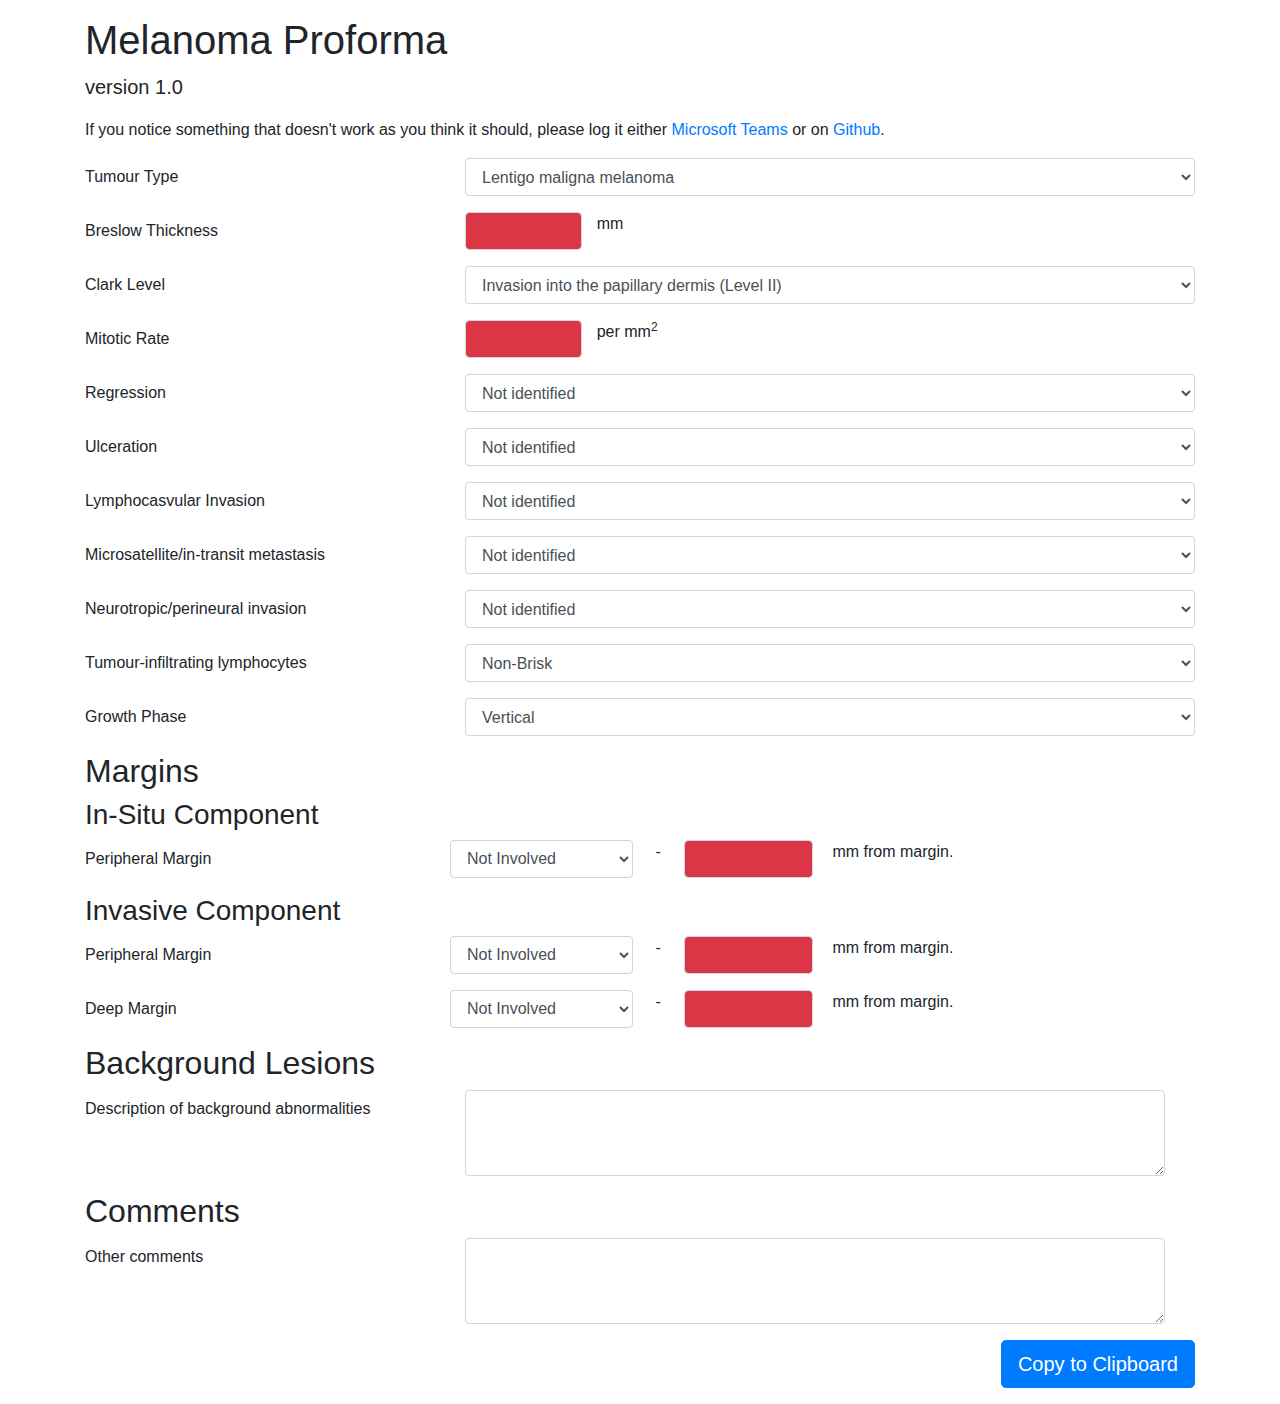
<file: proformas/profoma.melanoma.1.1-beta.html>
<html>
  <head>
    <title>Malignant Melanoma</title>
    <link rel="stylesheet" href="https://stackpath.bootstrapcdn.com/bootstrap/4.3.1/css/bootstrap.min.css" integrity="sha384-ggOyR0iXCbMQv3Xipma34MD+dH/1fQ784/j6cY/iJTQUOhcWr7x9JvoRxT2MZw1T" crossorigin="anonymous">
    <style>
    #reportText {
      font-family: "Times New Roman"; font-size: 11pt;
    }
    .report-title {
      font-size: 11pt;
      font-weight: bold;
      text-decoration: underline;
      text-transform: uppercase;
    }
    .report-heading {
      font-weight: bold;
      text-decoration: underline;
    }
    </style>
  </head>
  <body onload="updateReport()">
    <div class="container my-3">
      <h1>Melanoma Proforma</h1>
      <p class='lead'>version 1.0</p>
      <p>If you notice something that doesn't work as you think it should, please log it either <a href="https://scottish.sharepoint.com/sites/PathologyTeam2-Consultants/_layouts/15/listform.aspx?PageType=8&ListId=%7B1F350A38-B19D-4DED-A3E0-433ABBDB5A0B%7D&RootFolder=%2Fsites%2FPathologyTeam2-Consultants%2FLists%2FBug%20Tracker&Source=https%3A%2F%2Fscottish.sharepoint.com%2Fsites%2FPathologyTeam2-Consultants%2FLists%2FBug%2520Tracker%2FAllItems.aspx&ContentTypeId=0x01030016557293936E7D449F135AE61B810678">Microsoft Teams</a> or on <a href="https://github.com/roobo10/roobo10.github.io/issues/new">Github</a>.
      <form>
        <div class="form-group row">
          <label for="dsTumourType" class="col-sm-4 col-form-label">Tumour Type</label>
          <div class="col-sm-8">
            <div class="col-sm-12 px-0">
              <select class="form-control" id="dsTumourType">
                <option value="invasive-lentigo-maligna-melanoma" data-report-value="Lentigo Maligna Melanoma">Lentigo maligna melanoma</option>
                <option value="invasive-superficial-spreading" data-report-value="Superficial Spreading Malignant Melanoma">Superficial spreading</option>
                <option value="invasive-nodular" data-report-value="Nodular Melanoma">Nodular</option>
                <option value="invasive-acral-lentiginous" data-report-value="Acral Lentiginous Malignant Melanoma">Acral lentiginous</option>
                <option value="invasive-desmoplastic" data-report-value="Desmoplastic Melanoma">Desmoplastic</option>
                <option value="invasive-other">Other (invasive)</option>
                <option value="in-situ-lentigo-maligna" data-report-value="Lentigo Maligna">Lentigo maligna (in-situ)</option>
                <option value="in-situ-superficial-spreading" data-report-value="Superficial Spreading Melanoma In-Situ">Superficial spreading (in-situ)</option>
                <option value="in-situ-acral-lentiginous" data-report-value="Acral Lentiginous Melanoma In-Situ">Acral lentiginous (in-situ)</option>
                <option value="in-situ-other">Other (in-situ)</option>
              </select>
            </div>
            <div class="col-sm-12 px-0">
              <input type="text" class="form-control my-2 d-none" id="dsTumourTypeText" data-required="true">
            </div>
          </div>
        </div>
        <div class="form-group row" id="section-breslow">
          <label for="dsBreslowThickness" class="col-sm-4 col-form-label">Breslow Thickness</label>
          <div class="col-sm-8">
            <div class="col-sm-12 row">
              <input type="text" class="form-control col-sm-2" id="dsBreslowThickness" data-required="true"><div class="col-sm-3">mm</div>
            </div>
          </div>
        </div>
        <div class="form-group row" id="section-clark">
          <label for="dsClarkLevel" class="col-sm-4 col-form-label">Clark Level</label>
          <div class="col-sm-8">
            <div class="col-sm-12 px-0">
              <select class="form-control" id="dsClarkLevel">
                <option value="1" data-report-value="Level I">Confined to the epidermis (melanoma in situ) (Level I)</option>
                <option value="2" data-report-value="Level II">Invasion into the papillary dermis (Level II)</option>
                <option value="3" data-report-value="Level III">Invasion to the junction of the papillary and reticular dermis (Level III)</option>
                <option value="4" data-report-value="Level IV">Invasion into the reticular dermis (Level IV)</option>
                <option value="5" data-report-value="Level V">Invasion into subcutaneous tissue (Level V)</option>
                <option value="na" data-report-value="Not Assessable">Not Assessable</option>
              </select>
            </div>
          </div>
        </div>
        <div class="form-group row" id="section-mitoses">
          <label for="dsMitoses" class="col-sm-4 col-form-label">Mitotic Rate</label>
          <div class="col-sm-8">
            <div class="col-sm-12 row">
              <input type="text" class="form-control col-sm-2" id="dsMitoses" data-required="true"><div class="col-sm-3"> per mm<sup>2</sup></div>
            </div>
          </div>
        </div>
        <div class="form-group row">
          <label for="dsRegression" class="col-sm-4 col-form-label">Regression</label>
          <div class="col-sm-8">
            <select class="form-control" id="dsRegression">
              <option value="no" data-report-value="Not Identified" selected>Not identified</option>
              <option value="yes" data-report-value="Present">Present</option>
              <option value="uncertain" data-report-value="Uncertain">Uncertain</option>
              <option value="na" data-report-value="Not Assessable">Cannot be assessed</option>
            </select>
          </div>
        </div>
        <div class="form-group row" id="section-ulceration">
          <label for="dsUlceration" class="col-sm-4 col-form-label">Ulceration</label>
          <div class="col-sm-8">
            <select class="form-control" id="dsUlceration">
              <option value="no" data-report-value="Not Identified" selected>Not identified</option>
              <option value="yes" data-report-value="Present">Present</option>
              <option value="uncertain" data-report-value="Uncertain">Uncertain</option>
              <option value="na" data-report-value="Not Assessable">Cannot be assessed</option>
            </select>
          </div>
        </div>
        <div class="form-group row" id="section-lvi">
          <label for="dsLvi" class="col-sm-4 col-form-label">Lymphocasvular Invasion</label>
          <div class="col-sm-8">
            <select class="form-control" id="dsLvi">
              <option value="no" data-report-value="Not Identified" selected>Not identified</option>
              <option value="yes" data-report-value="Present">Present</option>
              <option value="uncertain" data-report-value="Uncertain">Uncertain</option>
              <option value="na" data-report-value="Not Assessable">Cannot be assessed</option>
            </select>
          </div>
        </div>
        <div class="form-group row" id="section-microsatellite">
          <label for="dsMicrosatellites" class="col-sm-4 col-form-label">Microsatellite/in-transit metastasis</label>
          <div class="col-sm-8">
            <select class="form-control" id="dsMicrosatellites">
              <option value="no" data-report-value="Not Identified" selected>Not identified</option>
              <option value="yes" data-report-value="Present">Present</option>
              <option value="uncertain" data-report-value="Uncertain">Uncertain</option>
              <option value="na" data-report-value="Not Assessable">Cannot be assessed</option>
            </select>
          </div>
        </div>
        <div class="form-group row" id="section-pni">
          <label for="dsPni" class="col-sm-4 col-form-label">Neurotropic/perineural invasion</label>
          <div class="col-sm-8">
            <select class="form-control" id="dsPni">
              <option value="no" data-report-value="Not Identified" selected>Not identified</option>
              <option value="yes" data-report-value="Present">Present</option>
              <option value="uncertain" data-report-value="Uncertain">Uncertain</option>
              <option value="na" data-report-value="Not Assessable">Cannot be assessed</option>
            </select>
          </div>
        </div>
        <div class="form-group row" id="section-til">
          <label for="dsTil" class="col-sm-4 col-form-label">Tumour-infiltrating lymphocytes</label>
          <div class="col-sm-8">
            <select class="form-control" id="dsTil">
              <option value="absent" data-report-value="Absent">Absent</option>
              <option value="nonbrisk" data-report-value="Non-Brisk" selected>Non-Brisk</option>
              <option value="brisk" data-report-value="Brisk">Brisk</option>
            </select>
          </div>
        </div>
        <div class="form-group row" id="section-growth-phase">
          <label for="dsGrowthPhase" class="col-sm-4 col-form-label">Growth Phase</label>
          <div class="col-sm-8">
            <select class="form-control" id="dsGrowthPhase">
              <option value="radial" data-report-value="Radial">Radial (micro-invasive melanoma) </option>
              <option value="vertical" data-report-value="Vertical" selected>Vertical</option>
              <option value="uncertain" data-report-value="Uncertain">Uncertain</option>
            </select>
          </div>
        </div>
        <h2>Margins</h2>
        <div id="margin-in-situ-section">
          <h3>In-Situ Component</h3>
          <div class="form-group row">
            <label for="dsInsituPrm" class="col-sm-4 col-form-label">Peripheral Margin</label>
            <div class="col-sm-8 row">
              <select class="form-control col-sm-3" id="dsInsituPrm">
                <option value="clear">Not Involved</option>
                <option value="involved">Involved</option>
                <option value="uncertain">Uncertain</option>
                <option value="na">Not Applicable</option>
              </select>
              <div id="dsInsituPrmDistanceBox" class="col-sm-9 row">
                <div class="mx-1 col-sm-1 text-center">-</div>
                <input class="form-control col-sm-3" type="text" id="dsInsituPrmDistance" data-required="true"/>
                <div class="col-sm-6">
                  &nbsp;mm from margin.
                </div>
              </div>
            </div>
          </div>
          <div class="form-group row">
            <label for="dsInsituDrm" class="col-sm-4 col-form-label">Deep Margin</label>
            <div class="col-sm-8 row">
              <select class="form-control col-sm-3" id="dsInsituDrm">
                <option value="clear">Not Involved</option>
                <option value="involved">Involved</option>
                <option value="uncertain">Uncertain</option>
                <option value="na">Not Applicable</option>
              </select>
              <div id="dsInsituDrmDistanceBox" class="col-sm-9 row">
                <div class="mx-1 col-sm-1 text-center">-</div>
                <input class="form-control col-sm-3" type="text" id="dsInsituDrmDistance" data-required="true"/>
                <div class="col-sm-6">
                  &nbsp;mm from margin.
                </div>
              </div>
            </div>
          </div>
        </div>
        <div id="margin-invasive-section">
          <h3>Invasive Component</h3>
          <div class="form-group row">
            <label for="dsInvasivePrm" class="col-sm-4 col-form-label">Peripheral Margin</label>
            <div class="col-sm-8 row">
              <select class="form-control col-sm-3" id="dsInvasivePrm">
                <option value="clear">Not Involved</option>
                <option value="involved">Involved</option>
                <option value="uncertain">Uncertain</option>
                <option value="na">Not Applicable</option>
              </select>
              <div id="dsInvasivePrmDistanceBox"  class="col-sm-9 row">
                <div class="mx-1 col-sm-1 text-center">-</div>
                <input class="form-control col-sm-3" type="text" id="dsInvasivePrmDistance" data-required="true"/>
                <div class="col-sm-6">
                  &nbsp;mm from margin.
                </div>
              </div>
            </div>
          </div>
          <div class="form-group row">
            <label for="dsInvasiveDrm" class="col-sm-4 col-form-label">Deep Margin</label>
            <div class="col-sm-8 row">
              <select class="form-control col-sm-3" id="dsInvasiveDrm">
                <option value="clear">Not Involved</option>
                <option value="involved">Involved</option>
                <option value="uncertain">Uncertain</option>
                <option value="na">Not Applicable</option>
              </select>
              <div id="dsInvasiveDrmDistanceBox" class="col-sm-9 row">
                <div class="mx-1 col-sm-1 text-center">-</div>
                <input class="form-control col-sm-3" type="text" id="dsInvasiveDrmDistance" data-required="true"/>
                <div class="col-sm-6">
                  &nbsp;mm from margin.
                </div>
              </div>
            </div>
          </div>
        </div>
        <div id="section-genetics" class="d-none">
          <h2>Genetics</h2>
          <div class="form-group row" id="dsBRAFRequest">
            <label for="dsGeneticsBRAFRequested" class="col-sm-4 col-form-label">BRAF status requested at time of diagnosis</label>
            <div class="col-sm-8">
              <select class="form-control" id="dsGeneticsBRAFRequested">
                <option>No</option>
                <option>Yes</option>
              </select>
            </div>
          </div>
          <div class="form-group row" id="dsCKITRequest">
            <label for="dsGeneticsCKITRequested" class="col-sm-4 col-form-label">cKIT status requested at time of diagnosis</label>
            <div class="col-sm-8">
              <select class="form-control" id="dsGeneticsCKITRequested">
                <option>No</option>
                <option>Yes</option>
              </select>
            </div>
          </div>

          <div class="form-group row">
            <label for="dsGeneticsTumour" class="col-sm-4 col-form-label">Best Tumour Block</label>
            <div class="col-sm-8">
              <div class="col-sm-12 row">
                <input type="text" class="form-control col-sm-2" id="dsGeneticsBestTumour">
              </div>
            </div>
          </div>
          <div class="form-group row">
            <label for="dsGeneticsTumourPercentage" class="col-sm-4 col-form-label">Percentage Tumour</label>
            <div class="col-sm-8">
              <div class="col-sm-12 row">
                <input type="text" class="form-control col-sm-2" id="dsGeneticsTumourPercentage"><div class="col-sm-1">%</div>
              </div>
            </div>
          </div>
        </div>
        <div class="col-sm-12"><div class="alert alert-info" role="alert" id="nbRequestBRAF">Request BRAF status should be requested on all pT4, pN1+ and pM1 melanomas.</div></div>
        <h2>Background Lesions</h2>
        <div class="form-group row">
          <label for="dsBackgroudLesions" class="col-sm-4 col-form-label">Description of background abnormalities</label>
          <div class="col-sm-8">
            <div class="col-sm-12 row">
              <textarea id="dsBackgroudLesions" class="form-control" rows="3"></textarea>
            </div>
          </div>
        </div>
        <h2>Comments</h2>
        <div class="form-group row">
          <label for="dsComments" class="col-sm-4 col-form-label">Other comments</label>
          <div class="col-sm-8">
            <div class="col-sm-12 row">
              <textarea id="dsComments" class="form-control" rows="3"></textarea>
            </div>
          </div>
        </div>
      </form>
      <div class="row d-none" id="reportText">
      </div>
      <div class="row my-2">
        <div class="col-sm-12">
          <button type="button" class="btn btn-primary btn-lg float-right" onclick="copyToClipboard();">Copy to Clipboard</button>
        </div>
      </div>
    </div>
    <script src="../lib/js/utils.js" type="text/javascript"></script>
    <script src="https://code.jquery.com/jquery-3.3.1.slim.min.js" integrity="sha384-q8i/X+965DzO0rT7abK41JStQIAqVgRVzpbzo5smXKp4YfRvH+8abtTE1Pi6jizo" crossorigin="anonymous"></script>
    <script src="https://cdnjs.cloudflare.com/ajax/libs/popper.js/1.14.7/umd/popper.min.js" integrity="sha384-UO2eT0CpHqdSJQ6hJty5KVphtPhzWj9WO1clHTMGa3JDZwrnQq4sF86dIHNDz0W1" crossorigin="anonymous"></script>
    <script src="https://stackpath.bootstrapcdn.com/bootstrap/4.3.1/js/bootstrap.min.js" integrity="sha384-JjSmVgyd0p3pXB1rRibZUAYoIIy6OrQ6VrjIEaFf/nJGzIxFDsf4x0xIM+B07jRM" crossorigin="anonymous"></script>
    <script>
      var urlParams = getParameters();
      if("type" in urlParams)
      {
        $("#dsTumourType").val(urlParams['type']);
        if (urlParams['type'].startsWith("in-situ")){
          $("#dsClarkLevel").val("1");
        }
        else
        {
          $("#dsClarkLevel").val("2");
        }
      }
      else
      {
        $("#dsClarkLevel").val("2");
      }
      var tempClark = $("#dsClarkLevel").find(":selected").val()
      var debug = false;

      if("debug" in urlParams)
      {
        debug = urlParams["debug"] == "true" ? true : false;
      }

      if (debug) {
        $("#reportText").removeClass("d-none");
      }
      else {
        $("#reportText").addClass("d-none");
      }
      function isNonZeroInt(str) {
        n = parseInt(str)
        return (n == 0 || isNaN(n))
      }
      function copyToClipboard() {
        var str = document.getElementById('reportText').innerHTML;

        function listener(e) {
          e.clipboardData.setData("text/html", str);
          e.clipboardData.setData("text/plain", str);
          e.preventDefault();
        }
        document.addEventListener("copy", listener);
        document.execCommand("copy");
        document.removeEventListener("copy", listener);
      };

      function updateReport() {

        //Dynamic Fields
        if ($('#dsTumourType').val().endsWith("other")) {
          $('#dsTumourTypeText').removeClass("d-none")
        }
        else {
          $('#dsTumourTypeText').addClass("d-none")
        }

        if ($("#dsTumourType").val().startsWith("in-situ-")) {
          $("#section-breslow").addClass("d-none")
          $("#section-mitoses").addClass("d-none")
          $("#section-lvi").addClass("d-none")
          $("#section-pni").addClass("d-none")
          $("#section-til").addClass("d-none")
          $("#section-microsatellite").addClass("d-none")
          $("#section-growth-phase").addClass("d-none")
          $("#section-ulceration").addClass("d-none")
          $("#margin-invasive-section").addClass("d-none")
          $("#dsInsituDrm").parent().parent().removeClass("d-none");
          $("#dsClarkLevel > option[value='1']").removeAttr('disabled');
          $("#dsClarkLevel").val(1)
          $("#dsClarkLevel").prop("disabled",true)
        }

        if ($("#dsTumourType").val().startsWith("invasive-")) {
          $("#section-breslow").removeClass("d-none");
          $("#section-mitoses").removeClass("d-none");
          $("#section-lvi").removeClass("d-none");
          $("#section-pni").removeClass("d-none");
          $("#section-til").removeClass("d-none");
          $("#section-microsatellite").removeClass("d-none");
          $("#section-growth-phase").removeClass("d-none");
          $("#section-ulceration").removeClass("d-none");
          $("#margin-invasive-section").removeClass("d-none");
          $("#dsInsituDrm").parent().parent().addClass("d-none");
          $("#dsClarkLevel > option[value='1']").prop("disabled",true);
          $("#dsClarkLevel").removeAttr('disabled');
          if ($("#dsClarkLevel").find(":selected").val() != "1") {
            tempClark = $("#dsClarkLevel").find(":selected").val();
          }
          $("#dsClarkLevel").val(tempClark);
        }

        if($("#dsInsituPrm").val() != "clear")
        {
          $("#dsInsituPrmDistanceBox").addClass("d-none");
        }
        else
        {
          $("#dsInsituPrmDistanceBox").removeClass("d-none");
        }

        if($("#dsInvasivePrm").val() != "clear")
        {
          $("#dsInvasivePrmDistanceBox").addClass("d-none");
        }
        else
        {
          $("#dsInvasivePrmDistanceBox").removeClass("d-none");
        }

        if($("#dsInvasiveDrm").val() != "clear")
        {
          $("#dsInvasiveDrmDistanceBox").addClass("d-none");
        }
        else
        {
          $("#dsInvasiveDrmDistanceBox").removeClass("d-none");
        }


        //Consistency Checking
        $("input[data-required]").each(function(){
          if ($.trim($(this).val()) == ""){
            $(this).addClass("bg-danger");
            $(this).addClass("text-white");
          }
          else {
            $(this).removeClass("bg-danger");
            $(this).removeClass("text-white");

          }
        })

        //Staging
        var breslowThickness = parseFloat($("#dsBreslowThickness").val());
        var staging = "pTis";
        var needsBRAF = false;

        if(breslowThickness < 0.8){
          if ($("#dsUlceration").val() != "yes") {
            staging = "pT1a";
          }
          else
          {
            staging = "pT1b";
          }
        }
        else if (breslowThickness <= 1) {
          staging = "pT1b";
        }
        else if (breslowThickness <= 2) {
          if ($("#dsUlceration").val() != "yes") {
            staging = "pT2a";
          }
          else
          {
            staging = "pT2b";
          }
        }
        else if (breslowThickness <= 4) {
          if ($("#dsUlceration").val() != "yes") {
            staging = "pT3a";
          }
          else
          {
            staging = "pT3b";
          }
        }
        else if (breslowThickness > 4) {
          if ($("#dsUlceration").val() != "yes") {
            staging = "pT4a";
          }
          else
          {
            staging = "pT4b";
            needsBRAF = true;
          }
        }
        if ($("#dsTumourType").val().startsWith("in-situ")) {
          staging = "pTis";
        }

        nStage = "pNx pMx"
        if ($("#dsMicrosatellites").val() == "yes") {
          nStage= "at least pN1c pMx"
          needsBRAF = true;
        }
        staging=staging + " " + nStage;

        if (needsBRAF || $("#dsTumourType").val() == "invasive-acral-lentiginous") {
          $("#nbRequestBRAF").removeClass("d-none");
          $("#section-genetics").removeClass("d-none");
        }
        else {
          $("#nbRequestBRAF").addClass("d-none");
          $("#section-genetics").addClass("d-none");
        }
        if (needsBRAF) {
          $("#dsBRAFRequest").removeClass("d-none");
        }
        else {
          $("#dsBRAFRequest").addClass("d-none");
        }
        if ($("#dsTumourType").val() == "invasive-acral-lentiginous") {
          $("#dsCKITRequest").removeClass("d-none");
        }
        else {
          $("#dsCKITRequest").addClass("d-none");
        }
        //Now Create Report Text
        $("#reportText").empty();
        $("#reportText").append("<div class=\"col-md-12\" style=\"font-weight:bold; text-decoration: underline; text-transform:uppercase;\">Melanoma Proforma</div>");
        var tumourType = !$("#dsTumourType").find(":selected").val().endsWith("other") ? $("#dsTumourType").find(":selected").data("report-value") :$("#dsTumourTypeText").val();
        $("#reportText").append("<div class=\"col-sm-12\">- Tumour type: "+ tumourType +"</div>");
        if (!$("#dsTumourType").find(":selected").val().startsWith("in-situ")) {
          $("#reportText").append("<div class=\"col-sm-12\">- Breslow Thickness: "+$("#dsBreslowThickness").val() +" mm</div>");
          $("#reportText").append("<div class=\"col-sm-12\">- Mitotic Rate: "+$("#dsMitoses").val() +" per mm<sup>2</sup></div>");
        }
        if (!$("#dsTumourType").find(":selected").val().startsWith("in-situ")) {
          $("#reportText").append("<div class=\"col-sm-12\">- Ulceration: "+$("#dsUlceration").find(":selected").data("report-value") +"</div>");
        }
        $("#reportText").append("<div class=\"col-sm-12\">- Regression: "+$("#dsRegression").find(":selected").data("report-value") +"</div>");
        $("#reportText").append("<div class=\"col-sm-12\">- Clark Level: "+$("#dsClarkLevel").find(":selected").data("report-value") +"</div>");
        if (!$("#dsTumourType").find(":selected").val().startsWith("in-situ")) {
          $("#reportText").append("<div class=\"col-sm-12\">- Lymphovascular space invasion: "+ $("#dsLvi").find(":selected").data("report-value") +"</div>");
          $("#reportText").append("<div class=\"col-sm-12\">- Perineural invasion: "+$("#dsPni").find(":selected").data("report-value") +"</div>");
          $("#reportText").append("<div class=\"col-sm-12\">- Microsatellite/In-transit Metastases: "+$("#dsMicrosatellites").find(":selected").data("report-value") +"</div>");
          $("#reportText").append("<div class=\"col-sm-12\">- Tumour-infiltrating lymphocytes: "+$("#dsTil").find(":selected").data("report-value") +"</div>");
          $("#reportText").append("<div class=\"col-sm-12\">- Growth phase: "+$("#dsGrowthPhase").find(":selected").data("report-value") +"</div>");
        }
        $("#reportText").append("<div class=\"col-sm-12\">&nbsp;</div>");
        $("#reportText").append("<div class=\"col-sm-12\" style=\"font-weight:bold; text-decoration: underline;\">Margins</div>");
        $("#reportText").append("<div class=\"col-sm-12\" style=\"font-weight:bold; text-decoration: none;\">In-situ Component</div>");
        $("#reportText").append("<div class=\"col-sm-12\">- Peripheral margin: "+ ($("#dsInsituPrm").find(":selected").val() != "clear" || isNaN(parseInt($("#dsInsituPrmDistance").val()))? $("#dsInsituPrm").find(":selected").text() :"") + ($("#dsInsituPrm").find(":selected").val() == "clear" && !isNaN(parseInt($("#dsInsituPrmDistance").val())) ? " " + $("#dsInsituPrmDistance").val() + " mm from the margin" : "")+"</div>");
        if ($("#dsTumourType").find(":selected").val().startsWith("in-situ")) {
          $("#reportText").append("<div class=\"col-sm-12\">- Deep margin: "+ ($("#dsInsituDrm").find(":selected").val() != "clear" || isNaN(parseInt($("#dsInsituDrmDistance").val()))? $("#dsInsituDrm").find(":selected").text() :"") + ($("#dsInsituDrm").find(":selected").val() == "clear" && !isNaN(parseInt($("#dsInsituDrmDistance").val())) ? " " + $("#dsInsituDrmDistance").val() + " mm from the margin" : "")+"</div>");
        }
        if (!$("#dsTumourType").find(":selected").val().startsWith("in-situ")) {
          $("#reportText").append("<div class=\"col-sm-12\" style=\"font-weight:bold; text-decoration: none;\">Invasive Component</div>");
          $("#reportText").append("<div class=\"col-sm-12\">- Peripheral margin: "+ ($("#dsInvasivePrm").find(":selected").val() != "clear" || isNaN(parseInt($("#dsInvasivePrmDistance").val()))? $("#dsInvasivePrm").find(":selected").text():"") + ($("#dsInvasivePrm").find(":selected").val() == "clear" && !isNaN(parseInt($("#dsInvasivePrmDistance").val())) ? " " + $("#dsInvasivePrmDistance").val() + " mm from the margin" : "")+"</div>");
          $("#reportText").append("<div class=\"col-sm-12\">- Deep margin: "+($("#dsInvasiveDrm").find(":selected").val() != "clear" || isNaN(parseInt($("#dsInvasiveDrmDistance").val()))? $("#dsInvasiveDrm").find(":selected").text():"") + ($("#dsInvasiveDrm").find(":selected").val() == "clear" && !isNaN(parseInt($("#dsInvasiveDrmDistance").val())) ? " " + $("#dsInvasiveDrmDistance").val() + " mm from the margin" : "")+"</div>");
        }

        $("#reportText").append("<div class=\"col-sm-12\">&nbsp;</div>");
        if ($.trim($("#dsBackgroudLesions").val())) {
          $("#reportText").append("<div class=\"col-sm-12\" style=\"font-weight:bold; text-decoration: underline;\">Background Abnormalities</div>");
          $("#reportText").append("<div class=\"col-sm-12\">" + $("#dsBackgroudLesions").val() + "</div>")
          $("#reportText").append("<div class=\"col-sm-12\">&nbsp;</div>");
        }
        if(!$("#section-genetics").hasClass("d-none")) {
          $("#reportText").append("<div class=\"col-sm-12\" style=\"font-weight:bold; text-decoration: underline;\">Molecular Testing</div>");
          if (needsBRAF) {
            $("#reportText").append("<div class=\"col-sm-12\">- BRAF requested at diagnosis: "+$("#dsGeneticsBRAFRequested").find(":selected").text() +"</div>");
          }
          if ($("#dsTumourType").val() == "invasive-acral-lentiginous") {
            $("#reportText").append("<div class=\"col-sm-12\">- cKIT requested at diagnosis: "+$("#dsGeneticsCKITRequested").find(":selected").text() +"</div>");
          }
          $("#reportText").append("<div class=\"col-sm-12\">- Best block for molecular testing: "+$("#dsGeneticsBestTumour").val() +"</div>");
          $("#reportText").append("<div class=\"col-sm-12\">- Percentage of tumour in above block: "+ parseInt($("#dsGeneticsTumourPercentage").val()) +"%</div>");
          // $("#reportText").append("<div class=\"col-sm-12\">- Best block for normal control: "+$("#dsGeneticsNormal").val() +"</div>");
          $("#reportText").append(" <div class=\"col-sm-12\">&nbsp;</div>");
        }
        if ($.trim($("#dsComments").val())) {
          $("#reportText").append("<div class=\"col-sm-12\" style=\"font-weight:bold; text-decoration: underline;\">Comments</div>");
          $("#reportText").append("<div class=\"col-sm-12\">" + $("#dsComments").val() + "</div>")
          $("#reportText").append("<div class=\"col-sm-12\">&nbsp;</div>");
        }
        $("#reportText").append("<div class=\"col-sm-12\" style=\"font-weight:bold; text-decoration: underline;\">Summary</div>");
        $("#reportText").append("<div class=\"col-sm-12\">" +  tumourType + " (UICC TNM8 "+staging+")</div>");
        if (staging.includes("pN1c")){
          $("#reportText").append("<div class=\"col-sm-12\">Microsatellite/In-transit Metastases present, therefore pN1c if no lymph node metastases are present. Please check the final pN stage depending on other factors.</div>");
        }
        if (!$("#dsTumourType").find(":selected").val().startsWith("in-situ")) {
          $("#reportText").append("<div class=\"col-sm-12\">Breslow Thickness: "+$("#dsBreslowThickness").val() +"mm</div>");
          $("#reportText").append("<div class=\"col-sm-12\">Lymphovascular space invasion "+ $("#dsLvi").find(":selected").data("report-value").toLowerCase() +"</div>");
          $("#reportText").append("<div class=\"col-sm-12\">Perineural invasion "+ $("#dsPni").find(":selected").data("report-value").toLowerCase() +"</div>");
          if ($("#dsInvasivePrm").val() == "involved") {
            $("#reportText").append("<div class=\"col-sm-12\">Peripheral margin involved</div>");
          }
          if ($("#dsInvasiveDrm").val() == "involved") {
            $("#reportText").append("<div class=\"col-sm-12\">Deep margin involved</div>");
          }
          if ($("#dsInsituPrm").val() == "involved") {
            $("#reportText").append("<div class=\"col-sm-12\">Peripheral margin involved by in-situ component</div>");
          }
        }
        $("#reportText").append("<div class=\"col-sm-12\">&nbsp;</div>");
        $("#reportText").append("<div class=\"col-sm-12\">&nbsp;</div>");
        $("#reportText").append("<div class=\"col-sm-12\" style=\"font-style:italic; font-size:smaller;\">Malignant Melanoma Proforma v1.0beta (insert date approved)</div>");
      }

      $("[id^=ds]").change(function() {
        updateReport();
      });
      $("input:text").keyup(function() {
        updateReport();
      });

    </script>
  </body>
</html>
</file>
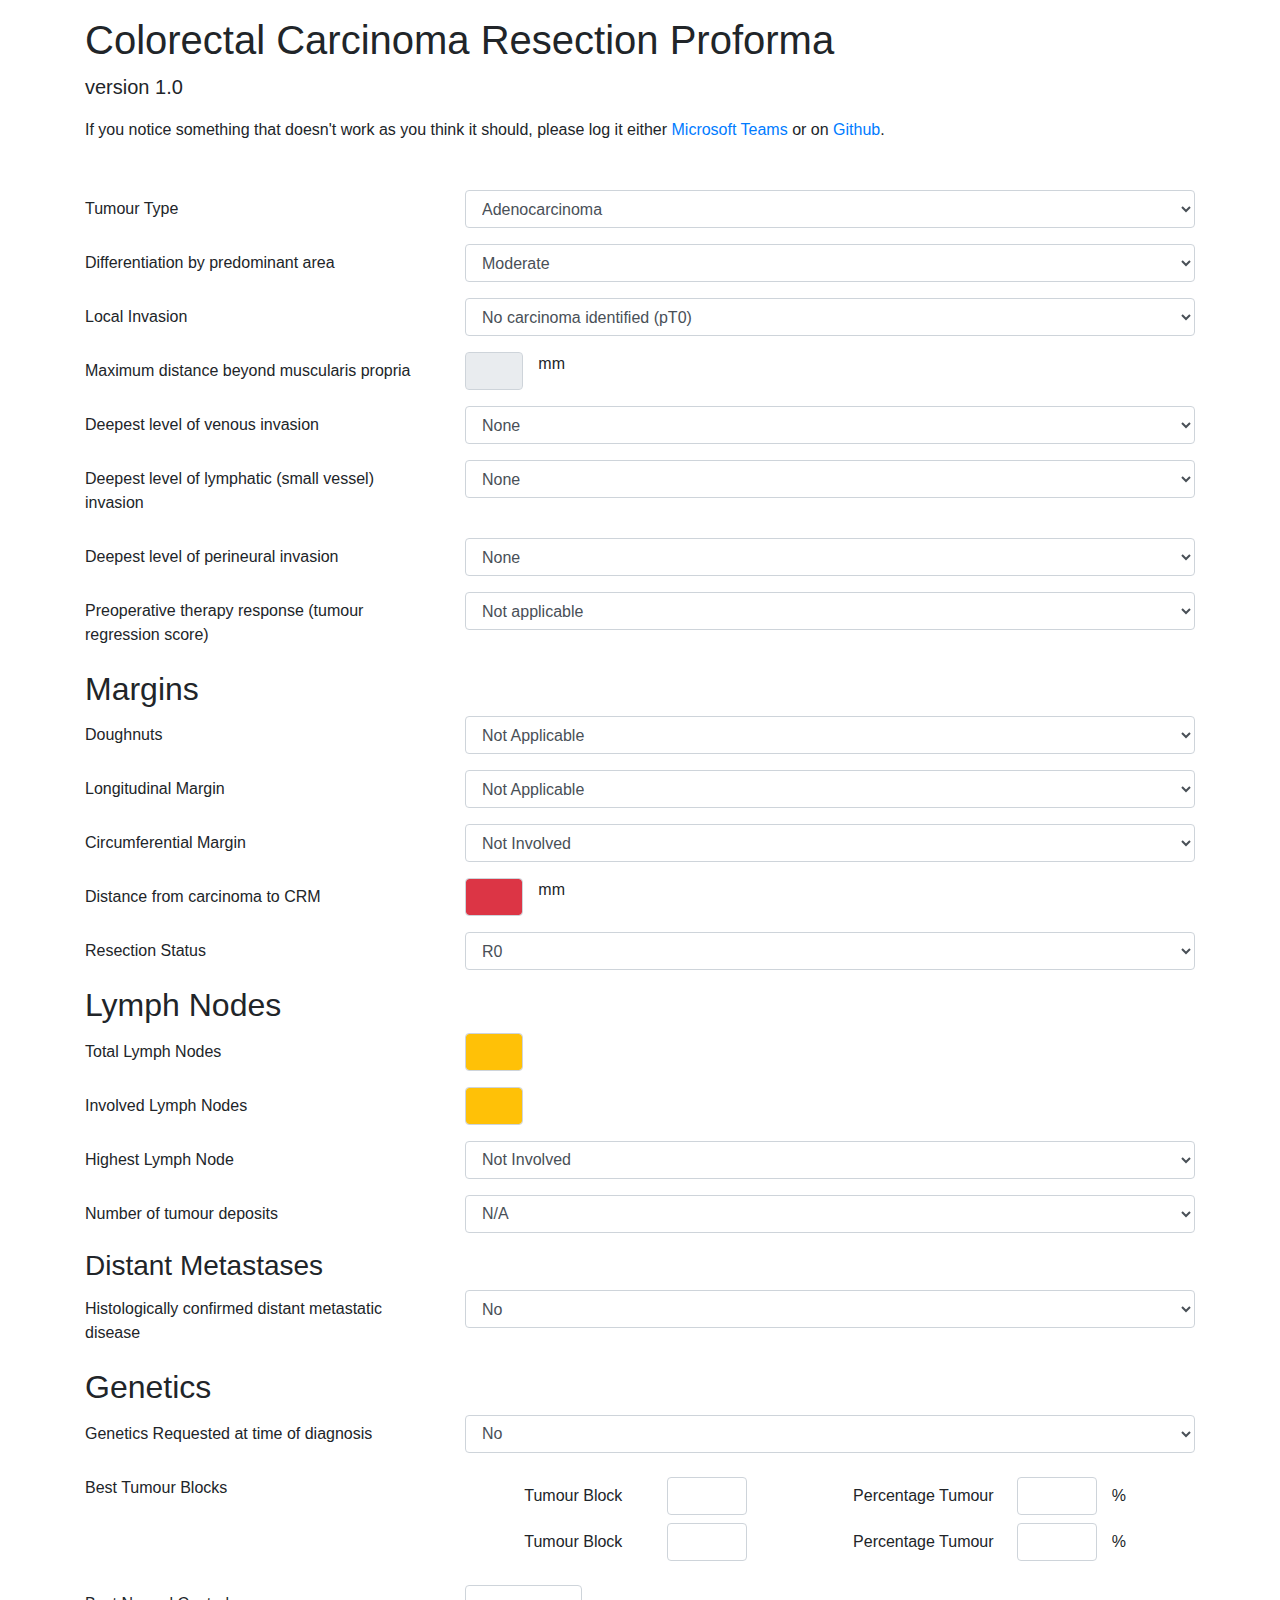
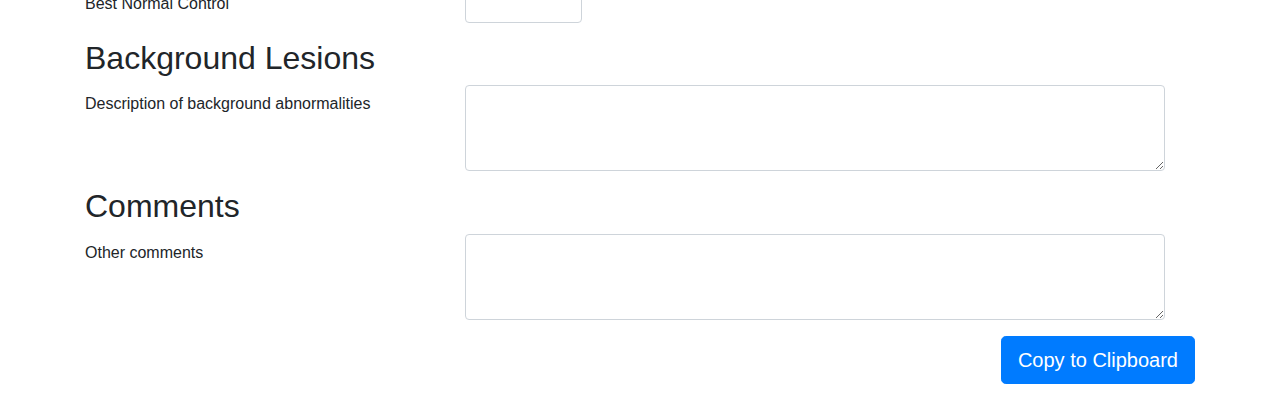
<file: proformas/proforma.colorectal-1.0.html>
<html>
  <head>
    <title>Colorectal Carcinoma</title>
    <link rel="stylesheet" href="https://stackpath.bootstrapcdn.com/bootstrap/4.3.1/css/bootstrap.min.css" integrity="sha384-ggOyR0iXCbMQv3Xipma34MD+dH/1fQ784/j6cY/iJTQUOhcWr7x9JvoRxT2MZw1T" crossorigin="anonymous">
    <style>
    #reportText {
      font-family: "Times New Roman"; font-size: 11pt;
    }
    .report-title {
      font-size: 11pt;
      font-weight: bold;
      text-decoration: underline;
      text-transform: uppercase;
    }
    .report-heading {
      font-weight: bold;
      text-decoration: underline;
    }
    </style>
  </head>
  <body onload="updateReport()">
    <div class="container my-3">
      <h1>Colorectal Carcinoma Resection Proforma</h1>
      <p class='lead'>version 1.0</p>
      <p>If you notice something that doesn't work as you think it should, please log it either <a href="https://scottish.sharepoint.com/sites/PathologyTeam2-Consultants/_layouts/15/listform.aspx?PageType=8&ListId=%7B1F350A38-B19D-4DED-A3E0-433ABBDB5A0B%7D&RootFolder=%2Fsites%2FPathologyTeam2-Consultants%2FLists%2FBug%20Tracker&Source=https%3A%2F%2Fscottish.sharepoint.com%2Fsites%2FPathologyTeam2-Consultants%2FLists%2FBug%2520Tracker%2FAllItems.aspx&ContentTypeId=0x01030016557293936E7D449F135AE61B810678">Microsoft Teams</a> or on <a href="https://github.com/roobo10/roobo10.github.io/issues/new">Github</a>.
      <form class="mt-5">
        <div class="form-group row">
          <label for="dsTumourType" class="col-sm-4 col-form-label">Tumour Type</label>
          <div class="col-sm-8">
            <div class="col-sm-12 px-0">
              <select class="form-control" id="dsTumourType">
                <option value="adenocarcinoma" data-report-value="Adenocarcinoma">Adenocarcinoma</option>
                <option value="mucinous" data-report-value="Mucinous Adenocarcinoma">Mucinous Adenocarcinoma</option>
                <option value="other">Other</option>
              </select>
            </div>
            <div class="col-sm-12 px-0">
              <input type="text" class="form-control my-2 d-none" id="dsTumourTypeText">
            </div>
          </div>
        </div>
        <div class="form-group row">
          <label for="dsTumourDifferentiation" class="col-sm-4 col-form-label">Differentiation by predominant area</label>
          <div class="col-sm-8">
            <select class="form-control" id="dsTumourDifferentiation">
              <option value="well" data-report-value="Well Differentiated">Well</option>
              <option value="mod" data-report-value="Moderately Differentiated" selected>Moderate</option>
              <option value="poor" data-report-value="Poorly Differentiated">Poor</option>
            </select>
          </div>
        </div>
        <div class="form-group row">
          <label for="dsLocalInvasion" class="col-sm-4 col-form-label">Local Invasion</label>
          <div class="col-sm-8">
            <select class="form-control" id="dsLocalInvasion">
              <option value="0" data-t-stage="pT0">No carcinoma identified (pT0)</option>
              <option value="1" data-t-stage="pT1">Submucosa (pT1)</option>
              <option data-t-stage="pT2">Muscularis propria (pT2)</option>
              <option data-t-stage="pT3">Beyond muscularis propria (pT3)</option>
              <option data-t-stage="pT4a">Tumour cells have breached the serosa (pT4a)</option>
              <option data-t-stage="pT4a">Tumour has perforated below peritoneal reflection (pT4a)</option>
              <option data-t-stage="pT4b">Tumour invades adjacent organs (pT4b)</option>
            </select>
          </div>
        </div>
        <div class="form-group row">
          <label for="dsDistanceBeyondMP" class="col-sm-4 col-form-label">Maximum distance beyond muscularis propria</label>
          <div class="col-sm-8">
            <div class="col-sm-12 row">
              <input type="text" class="form-control col-sm-1" id="dsDistanceBeyondMP"><div class="col-sm-1">mm</div>
            </div>
          </div>
        </div>
        <div class="form-group row">
          <label for="dsNodesHighest" class="col-sm-4 col-form-label">Deepest level of venous invasion</label>
          <div class="col-sm-8">
            <select class="form-control" id="dsVenousInvasion">
              <option>None</option>
              <option>Intramural</option>
              <option>Extramural</option>
            </select>
          </div>
        </div>
        <div class="form-group row">
          <label for="dsNodesHighest" class="col-sm-4 col-form-label">Deepest level of lymphatic (small vessel) invasion</label>
          <div class="col-sm-8">
            <select class="form-control" id="dsLymphaticInvasion">
              <option>None</option>
              <option>Intramural</option>
              <option>Extramural</option>
            </select>
          </div>
        </div>
        <div class="form-group row">
          <label for="dsNodesHighest" class="col-sm-4 col-form-label">Deepest level of perineural invasion</label>
          <div class="col-sm-8">
            <select class="form-control" id="dsPerineuralInvasion">
              <option>None</option>
              <option>Intramural</option>
              <option>Extramural</option>
            </select>
          </div>
        </div>
        <div class="form-group row">
          <label for="dsTRS" class="col-sm-4 col-form-label">Preoperative therapy response (tumour regression score)</label>
          <div class="col-sm-8">
            <select class="form-control" id="dsTRS">
              <option>Not applicable</option>
              <option>No viable cancer cells (TRS 0)</option>
              <option>Single cells or rare small groups of cancer cells (TRS 1) </option>
              <option>Residual cancer with evident tumour regression (TRS 2)</option>
              <option>No evident tumour regression (TRS 3)</option>
            </select>
          </div>
        </div>
        <h2>Margins</h2>
        <div class="form-group row">
          <label for="dsMarginDoughnut" class="col-sm-4 col-form-label">Doughnuts</label>
          <div class="col-sm-8">
            <select class="form-control" id="dsMarginDoughnut">
              <option value="false">Not Applicable</option>
              <option value="false">Not Processed</option>
              <option value="false">Not Involved</option>
              <option value="true">Proximal Doughnut Involved</option>
              <option value="true">Distal Doughnut Involved</option>
              <option value="true">Single Doughnut Involved</option>
              <option value="true">Both Doughnuts Involved</option>
            </select>
          </div>
        </div>
        <div class="form-group row">
          <label for="dsMarginLongitudinal" class="col-sm-4 col-form-label">Longitudinal Margin</label>
          <div class="col-sm-8">
            <select class="form-control" id="dsMarginLongitudinal">
              <option value="false">Not Applicable</option>
              <option value="false">Not Processed</option>
              <option value="false">Not Involved</option>
              <option value="true">Proximal Margin Involved</option>
              <option value="true">Distal Margin Involved</option>
              <option value="true">Single Margin Involved</option>
              <option value="true">Both Margins Involved</option>
            </select>
          </div>
        </div>
        <div class="form-group row">
          <label for="dsMarginCircumferential" class="col-sm-4 col-form-label">Circumferential Margin</label>
          <div class="col-sm-8">
            <select class="form-control" id="dsMarginCircumferential">
              <option value="false">Not Involved</option>
              <option value="true">Involved</option>
            </select>
          </div>
        </div>
        <div class="form-group row">
          <label for="dsMarginCircumferentialDistance" class="col-sm-4 col-form-label">Distance from carcinoma to CRM</label>
          <div class="col-sm-8">
            <div class="col-sm-12 row">
              <input type="text" class="form-control col-sm-1" id="dsMarginCircumferentialDistance"><div class="col-sm-1">mm</div>
            </div>
          </div>
        </div>
        <div class="form-group row">
          <label for="dsTumourResection" class="col-sm-4 col-form-label">Resection Status</label>
          <div class="col-sm-8">
            <select class="form-control" id="dsTumourResection">
              <option value="0">R0</option>
              <option value="1">R1 (Microscopic)</option>
              <option value="2">R2 (Macroscopic)</option>
            </select>
          </div>
        </div>
        <h2>Lymph Nodes</h2>
        <div class="form-group row">
          <label for="dsNodesTotal" class="col-sm-4 col-form-label">Total Lymph Nodes</label>
          <div class="col-sm-8">
            <div class="col-sm-12 row">
              <input type="text" class="form-control col-sm-1" id="dsNodesTotal">
            </div>
          </div>
        </div>
        <div class="form-group row">
          <label for="dsNodesInvolved" class="col-sm-4 col-form-label">Involved Lymph Nodes</label>
          <div class="col-sm-8">
            <div class="col-sm-12 row">
              <input type="text" class="form-control col-sm-1" id="dsNodesInvolved">
            </div>
          </div>
        </div>
        <div class="form-group row">
          <label for="dsNodesHighest" class="col-sm-4 col-form-label">Highest Lymph Node</label>
          <div class="col-sm-8">
            <select class="form-control" id="dsNodesHighest">
              <option value="false">Not Involved</option>
              <option value="true">Involved</option>
              <option value="false">Not Identified</option>
            </select>
          </div>
        </div>
        <div class="form-group row">
          <label for="dsNodesDeposits" class="col-sm-4 col-form-label">Number of tumour deposits</label>
          <div class="col-sm-8">
            <select class="form-control" id="dsNodesDeposits">
              <option value="0">N/A</option>
              <option value="0">None</option>
              <option value="1">1</option>
              <option value="2">2</option>
              <option value="3">3</option>
              <option value="4">4</option>
              <option value="5">5</option>
              <option value="6">More than 5</option>
            </select>
          </div>
        </div>
        <h3>Distant Metastases</h3>
        <div class="form-group row">
          <label for="dsMetastases" class="col-sm-4 col-form-label">Histologically confirmed distant metastatic disease</label>
          <div class="col-sm-8">
            <select class="form-control" id="dsMetastases">
              <option data-m-stage="pMx">No</option>
              <option data-m-stage="pM1a">Confined to one organ without peritoneal metastases</option>
              <option data-m-stage="pM1b">More than one organ</option>
              <option data-m-stage="pM1c">Peritoneum with or without other organ involvement</option>
            </select>
          </div>
        </div>
        <h2>Genetics</h2>
        <div class="form-group row">
          <label for="dsGeneticsRequested" class="col-sm-4 col-form-label">Genetics Requested at time of diagnosis</label>
          <div class="col-sm-8">
            <select class="form-control" id="dsGeneticsRequested">
              <option data-report-value="No">No</option>
              <option data-report-value="Yes (Please check NHS GGC Clinical Portal for result)">Yes</option>
            </select>
          </div>
        </div>
        <div class="form-group row">
          <label class="col-sm-4 col-form-label">Best Tumour Blocks</label>
          <div class="col-sm-8">
            <div class="row col-sm-12 my-2">
              <div class="col-sm-6 form-inline">
                <label for="dsGeneticsTumour1" class="col-sm-7 col-form-label">Tumour Block</label>
                <input type="text" class="form-control col-sm-3" id="dsGeneticsBestTumour1">
              </div>
              <div class="col-sm-6 form-inline">
                <label for="dsGeneticsTumourPercentage1" class="col-sm-7 col-form-label">Percentage Tumour</label>
                <input type="text" class="form-control col-sm-3" id="dsGeneticsTumourPercentage1"><div class="col-sm-1">%</div>
              </div>
            </div>
            <div class="row col-sm-12 my-2">
              <div class="col-sm-6 form-inline">
                <label for="dsGeneticsTumour2" class="col-sm-7 col-form-label">Tumour Block</label>
                <input type="text" class="form-control col-sm-3" id="dsGeneticsBestTumour2">
              </div>
              <div class="col-sm-6 form-inline">
                <label for="dsGeneticsTumourPercentage2" class="col-sm-7 col-form-label">Percentage Tumour</label>
                <input type="text" class="form-control col-sm-3" id="dsGeneticsTumourPercentage2"><div class="col-sm-1">%</div>
              </div>
            </div>
          </div>
        </div>
        <div class="form-group row">
          <label for="dsGeneticsNormal" class="col-sm-4 col-form-label">Best Normal Control</label>
          <div class="col-sm-8">
            <div class="col-sm-12 row">
              <input type="text" class="form-control col-sm-2" id="dsGeneticsNormal">
            </div>
          </div>
        </div>
        <h2>Background Lesions</h2>
        <div class="form-group row">
          <label for="dsBackgroudLesions" class="col-sm-4 col-form-label">Description of background abnormalities</label>
          <div class="col-sm-8">
            <div class="col-sm-12 row">
              <textarea id="dsBackgroudLesions" class="form-control" rows="3"></textarea>
            </div>
          </div>
        </div>
        <h2>Comments</h2>
        <div class="form-group row">
          <label for="dsComments" class="col-sm-4 col-form-label">Other comments</label>
          <div class="col-sm-8">
            <div class="col-sm-12 row">
              <textarea id="dsComments" class="form-control" rows="3"></textarea>
            </div>
          </div>
        </div>

        <div class="form-group row d-none" id="computed-fields">
          <h1>Computed Fields</h1>
          <input type="text" class="form-control col-sm-12 m-2" id="cfTumourType" />
          <input type="text" class="form-control col-sm-12 m-2" id="cfStaging" />
        </div>
      </form>
      <div class="row d-none" id="reportText">
      </div>
      <div class="row my-2">
        <div class="col-sm-12">
          <button type="button" class="btn btn-primary btn-lg float-right" onclick="copyToClipboard();">Copy to Clipboard</button>
        </div>
      </div>
    </div>

    <script src="../lib/js/utils.js" type="text/javascript"></script>
    <script src="https://code.jquery.com/jquery-3.3.1.slim.min.js" integrity="sha384-q8i/X+965DzO0rT7abK41JStQIAqVgRVzpbzo5smXKp4YfRvH+8abtTE1Pi6jizo" crossorigin="anonymous"></script>
    <script src="https://cdnjs.cloudflare.com/ajax/libs/popper.js/1.14.7/umd/popper.min.js" integrity="sha384-UO2eT0CpHqdSJQ6hJty5KVphtPhzWj9WO1clHTMGa3JDZwrnQq4sF86dIHNDz0W1" crossorigin="anonymous"></script>
    <script src="https://stackpath.bootstrapcdn.com/bootstrap/4.3.1/js/bootstrap.min.js" integrity="sha384-JjSmVgyd0p3pXB1rRibZUAYoIIy6OrQ6VrjIEaFf/nJGzIxFDsf4x0xIM+B07jRM" crossorigin="anonymous"></script>
    <script>
      var urlParams = getParameters();

      var debug = false;

      if("debug" in urlParams)
      {
        debug = urlParams["debug"] == "true" ? true : false;
      }

      if (debug) {
        $("#reportText").removeClass("d-none");
      }
      else {
        $("#reportText").addClass("d-none");
      }
      function isNonZeroInt(str) {
        n = parseInt(str)
        return (n == 0 || isNaN(n))
      }
      function copyToClipboard() {
        var str = document.getElementById('reportText').innerHTML;

        function listener(e) {
          e.clipboardData.setData("text/html", str);
          e.clipboardData.setData("text/rtf", str);
          e.preventDefault();
        }
        document.addEventListener("copy", listener);
        document.execCommand("copy");
        document.removeEventListener("copy", listener);
      };

      function updateReport() {
        //Computed fields
        if ($('#dsTumourType').val() == "other") {
          $("#cfTumourType").val($('#dsTumourTypeText').val());
        }
        else {
            $("#cfTumourType").val($('#dsTumourType').find(':selected').data('report-value'));
        }

        //Dynamic Fields
        if ($('#dsTumourType').val() == "other") {
          $('#dsTumourTypeText').removeClass("d-none")
        }
        else {
          $('#dsTumourTypeText').addClass("d-none")
        }

        if ($("#dsLocalInvasion").find(':selected').data("t-stage") == "pT0" ||
            $("#dsLocalInvasion").find(':selected').data("t-stage") == "pT1" ||
            $("#dsLocalInvasion").find(':selected').data("t-stage") == "pT2") {
          $("#dsDistanceBeyondMP").val("");
          $("#dsDistanceBeyondMP").prop("disabled",true);
        }
        else {
          $("#dsDistanceBeyondMP").prop("disabled",false);
        }

        if ($("#dsMarginCircumferential").val() == "true") {
          $('#dsMarginCircumferentialDistance').val("");
          $('#dsMarginCircumferentialDistance').prop("disabled",true)
        }
        else {
          $('#dsMarginCircumferentialDistance').prop("disabled",false)
        }

        //Consistency Checking
        if ( //Through Muscle Wall
            ( $("#dsLocalInvasion").find(':selected').data("t-stage") == "pT3" ||
              $("#dsLocalInvasion").find(':selected').data("t-stage") == "pT4a" ||
              $("#dsLocalInvasion").find(':selected').data("t-stage") == "pT4b" )
            && isNonZeroInt($("#dsDistanceBeyondMP").val()) ) {
          $("#dsDistanceBeyondMP").addClass("bg-danger")
          $("#dsDistanceBeyondMP").addClass("text-light")
        }
        else {
          $("#dsDistanceBeyondMP").removeClass("bg-danger")
          $("#dsDistanceBeyondMP").removeClass("text-light")
        }

        if ( ($("#dsMarginDoughnut").val() == "true" ||
              $("#dsMarginLongitudinal").val() == "true" ||
              $("#dsMarginCircumferential").val() == "true") &&
              $("#dsTumourResection").val() == 0
            ) {
          $("#dsTumourResection").addClass("bg-danger")
          $("#dsTumourResection").addClass("text-light")
        }
        else {
          $("#dsTumourResection").removeClass("bg-danger")
          $("#dsTumourResection").removeClass("text-light")
        }

        if ($("#dsMarginCircumferential").val() == "false" &&
            isNonZeroInt($("#dsMarginCircumferentialDistance").val())) {
              $("#dsMarginCircumferentialDistance").addClass("bg-danger")
              $("#dsMarginCircumferentialDistance").addClass("text-light")
        }
        else {
           $("#dsMarginCircumferentialDistance").removeClass("bg-danger")
           $("#dsMarginCircumferentialDistance").removeClass("text-light")
        }

        if (parseInt($("#dsNodesInvolved").val()) == 0 && $("#dsNodesHighest").val() == "true") {
              $("#dsNodesHighest").addClass("bg-danger")
              $("#dsNodesHighest").addClass("text-light")
        }
        else {
           $("#dsNodesHighest").removeClass("bg-danger")
           $("#dsNodesHighest").removeClass("text-light")
        }

        if(isNaN(parseInt($("#dsNodesTotal").val()))) {
          $("#dsNodesTotal").addClass("bg-warning")
        }
        else {
           $("#dsNodesTotal").removeClass("bg-warning")
        }

        if(isNaN(parseInt($("#dsNodesInvolved").val()))) {
          $("#dsNodesInvolved").addClass("bg-warning")
        }
        else {
           $("#dsNodesInvolved").removeClass("bg-warning")
        }

        if(isNaN(parseInt($("#dsGeneticsTumourPercentage").val()))) {
          $("#dsGeneticsTumourPercentage").addClass("bg-warning")
        }
        else {
           $("#dsGeneticsTumourPercentage").removeClass("bg-warning")
        }




        //Staging
        nodesInvolved = parseInt($('#dsNodesInvolved').val());
        nodesDeposits = parseInt($("#dsNodesDeposits").val());
        nStage = "pN0";
        if (nodesDeposits > 0) {
          nStage = "pN1c";
        }
        if (nodesInvolved == 1) {
          nStage = "pN1a";
        } else if ( nodesInvolved == 2 || nodesInvolved == 3){
          nStage = "pN1b";
        } else if ( nodesInvolved >= 4 && nodesInvolved <= 6){
          nStage = "pN2a";
        } else if ( nodesInvolved >=7){
          nStage = "pN2b";
        }
        staging = $('#dsLocalInvasion').find(':selected').data('t-stage') + " " + nStage + " " + $('#dsMetastases').find(':selected').data('m-stage');
        $("#cfStaging").val(staging);

        //Now Create Report Text
        $("#reportText").empty();
        $("#reportText").append("<div class=\"col-md-12\" style=\"font-weight:bold; text-decoration: underline; text-transform:uppercase;\">Colorectal Proforma</div>");
        $("#reportText").append("<div class=\"col-sm-12\">- Tumour type: "+$("#cfTumourType").val() +"</div>");
        $("#reportText").append("<div class=\"col-sm-12\">- Tumour differentiation: "+$("#dsTumourDifferentiation").find(":selected").data("report-value") +"</div>");
        $("#reportText").append("<div class=\"col-sm-12\">- Local invasion: "+$("#dsLocalInvasion").find(":selected").text() +"</div>");
        maxDistance =  !$("#dsDistanceBeyondMP").prop("disabled") ? parseInt($("#dsDistanceBeyondMP").val()) + " mm " :  "N/A"
        $("#reportText").append("<div class=\"col-sm-12\">- Distance beyond muscularis propria: "+ maxDistance+"</div>");
        $("#reportText").append("<div class=\"col-sm-12\">- Response to neoadjuvant therapy: "+$("#dsTRS").find(":selected").text() +"</div>");
        $("#reportText").append("<div class=\"col-sm-12\">- Venous invasion: "+$("#dsVenousInvasion").find(":selected").text() +"</div>");
        $("#reportText").append("<div class=\"col-sm-12\">- Lymphatic invasion: "+$("#dsLymphaticInvasion").find(":selected").text() +"</div>");
        $("#reportText").append("<div class=\"col-sm-12\">- Perineural invasion: "+$("#dsPerineuralInvasion").find(":selected").text() +"</div>");
        $("#reportText").append("<div class=\"col-sm-12\">&nbsp;</div>");
        $("#reportText").append("<div class=\"col-sm-12\">- Doughnut status: "+$("#dsMarginDoughnut").find(":selected").text() +"</div>");
        $("#reportText").append("<div class=\"col-sm-12\">- Longitudinal margin status: "+$("#dsMarginLongitudinal").find(":selected").text() +"</div>");
        $("#reportText").append("<div class=\"col-sm-12\">- Non-peritonealised margin status: "+$("#dsMarginCircumferential").find(":selected").text() +"</div>");
        if ($("#dsMarginCircumferential").val() != "true") {
          $("#reportText").append("<div class=\"col-sm-12\">- Measurement to non-peritonealised margin: " + parseInt($("#dsMarginCircumferentialDistance").val()) + " mm</div>");
        }
        $("#reportText").append("<div class=\"col-sm-12\">&nbsp;</div>");
        $("#reportText").append("<div class=\"col-sm-12\">- Total number of lymph nodes: " + parseInt($("#dsNodesTotal").val()) + "</div>");
        $("#reportText").append("<div class=\"col-sm-12\">- Total number of involved lymph nodes: " + parseInt($("#dsNodesInvolved").val()) + "</div>");
        $("#reportText").append("<div class=\"col-sm-12\">- Highest lymph node: "+$("#dsNodesHighest").find(":selected").text() +"</div>");
        $("#reportText").append("<div class=\"col-sm-12\">- Number of tumour deposits: "+$("#dsNodesDeposits").find(":selected").text() +"</div>");
        $("#reportText").append("<div class=\"col-sm-12\">&nbsp;</div>");
        $("#reportText").append("<div class=\"col-sm-12\">- Histologically confirmed distant metastases: "+$("#dsMetastases").find(":selected").text() +"</div>");
        $("#reportText").append("<div class=\"col-sm-12\">&nbsp;</div>");
        if ($.trim($("#dsBackgroudLesions").val())) {
          $("#reportText").append("<div class=\"col-sm-12\" style=\"font-weight:bold; text-decoration: underline;\">Background Abnormalities</div>");
          $("#reportText").append("<div class=\"col-sm-12\">" + $("#dsBackgroudLesions").val() + "</div>")
          $("#reportText").append("<div class=\"col-sm-12\">&nbsp;</div>");
        }
        $("#reportText").append("<div class=\"col-sm-12\" style=\"font-weight:bold; text-decoration: underline;\">Molecular Testing</div>");
        $("#reportText").append("<div class=\"col-sm-12\">- Molecular test requested at diagnosis: "+$("#dsGeneticsRequested").find(":selected").data("report-value") +"</div>");
        $("#reportText").append("<div class=\"col-sm-12\">- Best blocks for testing: "+$("#dsGeneticsBestTumour1").val() +" (Tumour content: " + parseInt($("#dsGeneticsTumourPercentage1").val()) +"%), " + $("#dsGeneticsBestTumour2").val() +" (Tumour content: " + parseInt($("#dsGeneticsTumourPercentage2").val()) +"%)</div>");
        $("#reportText").append("<div class=\"col-sm-12\">- Best block for normal control: "+$("#dsGeneticsNormal").val() +"</div>");
        $("#reportText").append("<div class=\"col-sm-12\">&nbsp;</div>");
        if ($.trim($("#dsComments").val())) {
          $("#reportText").append("<div class=\"col-sm-12\" style=\"font-weight:bold; text-decoration: underline;\">Comments</div>");
          $("#reportText").append("<div class=\"col-sm-12\">" + $("#dsComments").val() + "</div>")
          $("#reportText").append("<div class=\"col-sm-12\">&nbsp;</div>");
        }
        $("#reportText").append("<div class=\"col-sm-12\" style=\"font-weight:bold; text-decoration: underline;\">Summary</div>");
        $("#reportText").append("<div class=\"col-sm-12\">" + $("#dsTumourDifferentiation").find(":selected").data("report-value") + " " + $("#dsTumourType").find(":selected").data("report-value") + "</div>");
        $("#reportText").append("<div class=\"col-sm-12\">Venous Invasion: "+$("#dsVenousInvasion").find(":selected").text() +"</div>");
        $("#reportText").append("<div class=\"col-sm-12\">" + $("#dsNodesInvolved").val() + "/" + $("#dsNodesTotal").val() + " lymph nodes involved</div>");
        $("#reportText").append("<div class=\"col-sm-12\">TNM (8th Edition): " + staging + "</div>");
        $("#reportText").append("<div class=\"col-sm-12\">&nbsp;</div>");
        $("#reportText").append("<div class=\"col-sm-12\">&nbsp;</div>");
        //  $("#reportText").append("<div class=\"col-sm-12\" style=\"font-style:italic; font-size:smaller;\">Colorectal Carcinoma Proforma v1.0beta (insert date approved)</div>");
      }

      $("[id^=ds]").change(function() {
        updateReport();
      });

    </script>
  </body>
</html>
</file>
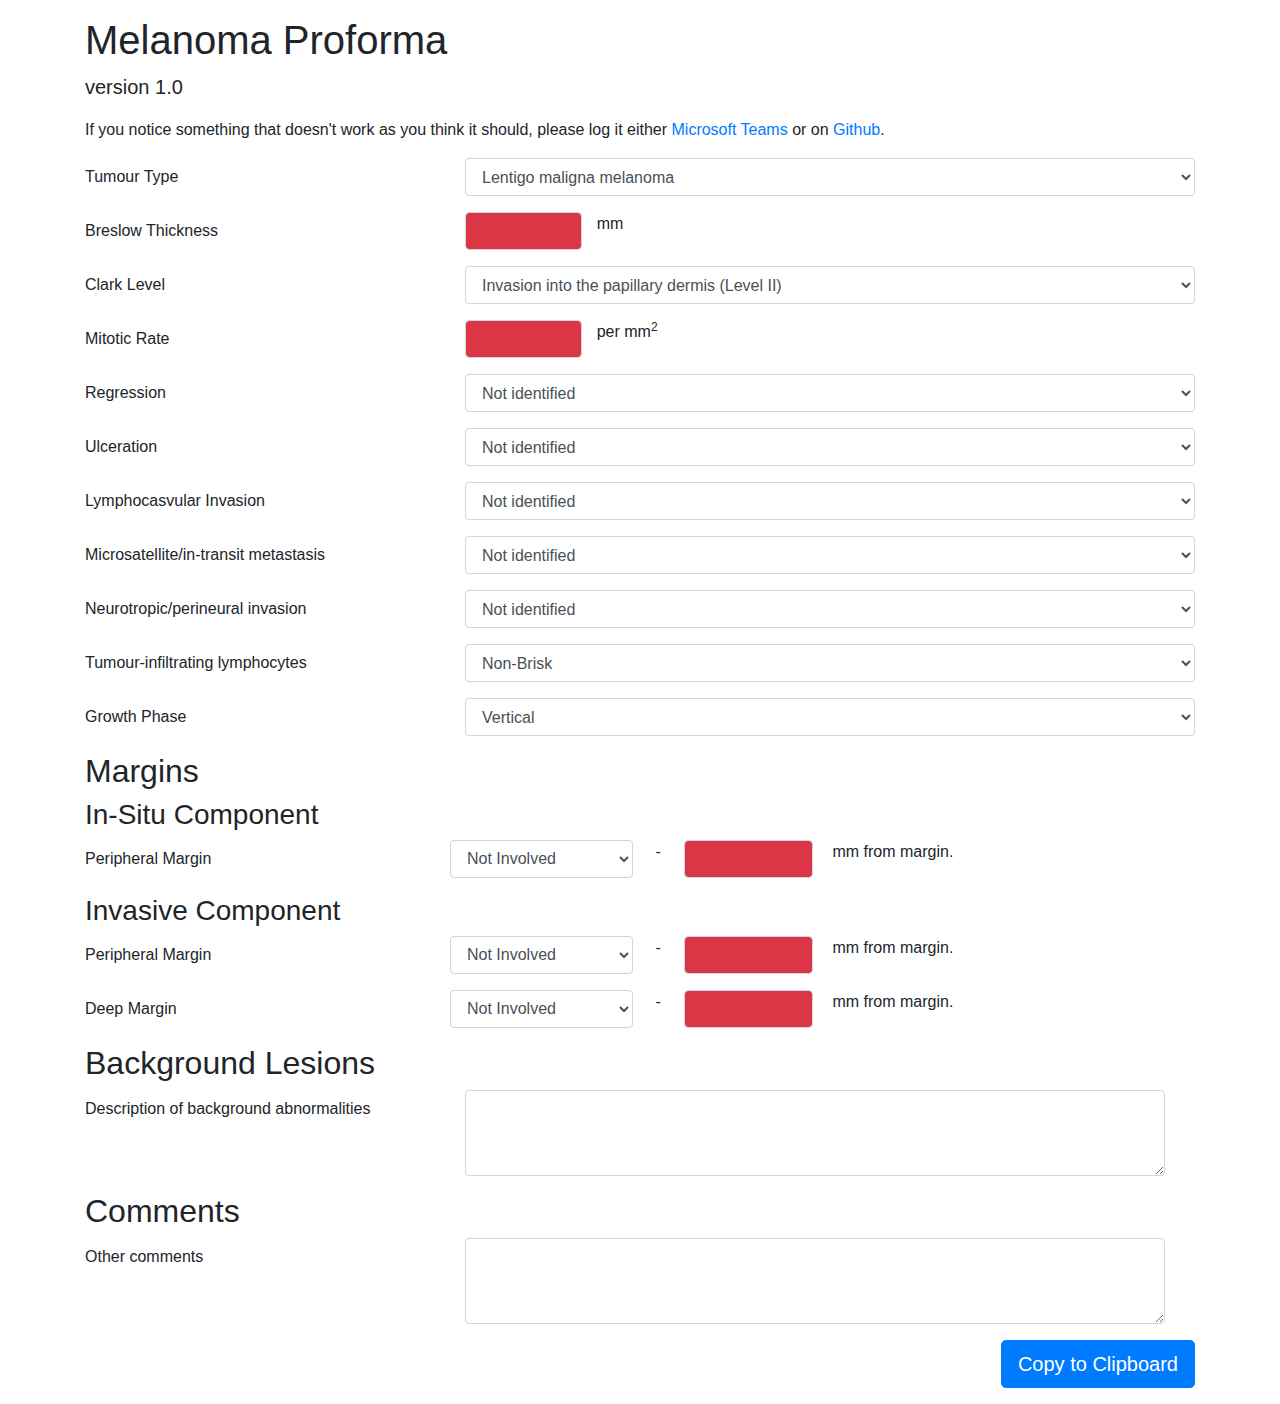
<file: proformas/proforma.melanoma-1.0.html>
<html>
  <head>
    <title>Malignant Melanoma</title>
    <link rel="stylesheet" href="https://stackpath.bootstrapcdn.com/bootstrap/4.3.1/css/bootstrap.min.css" integrity="sha384-ggOyR0iXCbMQv3Xipma34MD+dH/1fQ784/j6cY/iJTQUOhcWr7x9JvoRxT2MZw1T" crossorigin="anonymous">
    <style>
    #reportText {
      font-family: "Times New Roman"; font-size: 11pt;
    }
    .report-title {
      font-size: 11pt;
      font-weight: bold;
      text-decoration: underline;
      text-transform: uppercase;
    }
    .report-heading {
      font-weight: bold;
      text-decoration: underline;
    }
    </style>
  </head>
  <body onload="updateReport()">
    <div class="container my-3">
      <h1>Melanoma Proforma</h1>
      <p class='lead'>version 1.0</p>
      <p>If you notice something that doesn't work as you think it should, please log it either <a href="https://scottish.sharepoint.com/sites/PathologyTeam2-Consultants/_layouts/15/listform.aspx?PageType=8&ListId=%7B1F350A38-B19D-4DED-A3E0-433ABBDB5A0B%7D&RootFolder=%2Fsites%2FPathologyTeam2-Consultants%2FLists%2FBug%20Tracker&Source=https%3A%2F%2Fscottish.sharepoint.com%2Fsites%2FPathologyTeam2-Consultants%2FLists%2FBug%2520Tracker%2FAllItems.aspx&ContentTypeId=0x01030016557293936E7D449F135AE61B810678">Microsoft Teams</a> or on <a href="https://github.com/roobo10/roobo10.github.io/issues/new">Github</a>.
      <form>
        <div class="form-group row">
          <label for="dsTumourType" class="col-sm-4 col-form-label">Tumour Type</label>
          <div class="col-sm-8">
            <div class="col-sm-12 px-0">
              <select class="form-control" id="dsTumourType">
                <option value="invasive-lentigo-maligna-melanoma" data-report-value="Lentigo Maligna Melanoma">Lentigo maligna melanoma</option>
                <option value="invasive-superficial-spreading" data-report-value="Superficial Spreading Malignant Melanoma">Superficial spreading</option>
                <option value="invasive-nodular" data-report-value="Nodular Melanoma">Nodular</option>
                <option value="invasive-acral-lentiginous" data-report-value="Acral Lentiginous Malignant Melanoma">Acral lentiginous</option>
                <option value="invasive-desmoplastic" data-report-value="Desmoplastic Melanoma">Desmoplastic</option>
                <option value="invasive-other">Other (invasive)</option>
                <option value="in-situ-lentigo-maligna" data-report-value="Lentigo Maligna">Lentigo maligna (in-situ)</option>
                <option value="in-situ-superficial-spreading" data-report-value="Superficial Spreading Melanoma In-Situ">Superficial spreading (in-situ)</option>
                <option value="in-situ-acral-lentiginous" data-report-value="Acral Lentiginous Melanoma In-Situ">Acral lentiginous (in-situ)</option>
                <option value="in-situ-other">Other (in-situ)</option>
              </select>
            </div>
            <div class="col-sm-12 px-0">
              <input type="text" class="form-control my-2 d-none" id="dsTumourTypeText" data-required="true">
            </div>
          </div>
        </div>
        <div class="form-group row" id="section-breslow">
          <label for="dsBreslowThickness" class="col-sm-4 col-form-label">Breslow Thickness</label>
          <div class="col-sm-8">
            <div class="col-sm-12 row">
              <input type="text" class="form-control col-sm-2" id="dsBreslowThickness" data-required="true"><div class="col-sm-3">mm</div>
            </div>
          </div>
        </div>
        <div class="form-group row" id="section-clark">
          <label for="dsClarkLevel" class="col-sm-4 col-form-label">Clark Level</label>
          <div class="col-sm-8">
            <div class="col-sm-12 px-0">
              <select class="form-control" id="dsClarkLevel">
                <option value="1" data-report-value="Level I">Confined to the epidermis (melanoma in situ) (Level I)</option>
                <option value="2" data-report-value="Level II">Invasion into the papillary dermis (Level II)</option>
                <option value="3" data-report-value="Level III">Invasion to the junction of the papillary and reticular dermis (Level III)</option>
                <option value="4" data-report-value="Level IV">Invasion into the reticular dermis (Level IV)</option>
                <option value="5" data-report-value="Level V">Invasion into subcutaneous tissue (Level V)</option>
                <option value="na" data-report-value="Not Assessable">Not Assessable</option>
              </select>
            </div>
          </div>
        </div>
        <div class="form-group row" id="section-mitoses">
          <label for="dsMitoses" class="col-sm-4 col-form-label">Mitotic Rate</label>
          <div class="col-sm-8">
            <div class="col-sm-12 row">
              <input type="text" class="form-control col-sm-2" id="dsMitoses" data-required="true"><div class="col-sm-3"> per mm<sup>2</sup></div>
            </div>
          </div>
        </div>
        <div class="form-group row">
          <label for="dsRegression" class="col-sm-4 col-form-label">Regression</label>
          <div class="col-sm-8">
            <select class="form-control" id="dsRegression">
              <option value="no" data-report-value="Not Identified" selected>Not identified</option>
              <option value="yes" data-report-value="Present">Present</option>
              <option value="uncertain" data-report-value="Uncertain">Uncertain</option>
              <option value="na" data-report-value="Not Assessable">Cannot be assessed</option>
            </select>
          </div>
        </div>
        <div class="form-group row" id="section-ulceration">
          <label for="dsUlceration" class="col-sm-4 col-form-label">Ulceration</label>
          <div class="col-sm-8">
            <select class="form-control" id="dsUlceration">
              <option value="no" data-report-value="Not Identified" selected>Not identified</option>
              <option value="yes" data-report-value="Present">Present</option>
              <option value="uncertain" data-report-value="Uncertain">Uncertain</option>
              <option value="na" data-report-value="Not Assessable">Cannot be assessed</option>
            </select>
          </div>
        </div>
        <div class="form-group row" id="section-lvi">
          <label for="dsLvi" class="col-sm-4 col-form-label">Lymphocasvular Invasion</label>
          <div class="col-sm-8">
            <select class="form-control" id="dsLvi">
              <option value="no" data-report-value="Not Identified" selected>Not identified</option>
              <option value="yes" data-report-value="Present">Present</option>
              <option value="uncertain" data-report-value="Uncertain">Uncertain</option>
              <option value="na" data-report-value="Not Assessable">Cannot be assessed</option>
            </select>
          </div>
        </div>
        <div class="form-group row" id="section-microsatellite">
          <label for="dsMicrosatellites" class="col-sm-4 col-form-label">Microsatellite/in-transit metastasis</label>
          <div class="col-sm-8">
            <select class="form-control" id="dsMicrosatellites">
              <option value="no" data-report-value="Not Identified" selected>Not identified</option>
              <option value="yes" data-report-value="Present">Present</option>
              <option value="uncertain" data-report-value="Uncertain">Uncertain</option>
              <option value="na" data-report-value="Not Assessable">Cannot be assessed</option>
            </select>
          </div>
        </div>
        <div class="form-group row" id="section-pni">
          <label for="dsPni" class="col-sm-4 col-form-label">Neurotropic/perineural invasion</label>
          <div class="col-sm-8">
            <select class="form-control" id="dsPni">
              <option value="no" data-report-value="Not Identified" selected>Not identified</option>
              <option value="yes" data-report-value="Present">Present</option>
              <option value="uncertain" data-report-value="Uncertain">Uncertain</option>
              <option value="na" data-report-value="Not Assessable">Cannot be assessed</option>
            </select>
          </div>
        </div>
        <div class="form-group row" id="section-til">
          <label for="dsTil" class="col-sm-4 col-form-label">Tumour-infiltrating lymphocytes</label>
          <div class="col-sm-8">
            <select class="form-control" id="dsTil">
              <option value="absent" data-report-value="Absent">Absent</option>
              <option value="nonbrisk" data-report-value="Non-Brisk" selected>Non-Brisk</option>
              <option value="brisk" data-report-value="Brisk">Brisk</option>
            </select>
          </div>
        </div>
        <div class="form-group row" id="section-growth-phase">
          <label for="dsGrowthPhase" class="col-sm-4 col-form-label">Growth Phase</label>
          <div class="col-sm-8">
            <select class="form-control" id="dsGrowthPhase">
              <option value="radial" data-report-value="Radial">Radial (micro-invasive melanoma) </option>
              <option value="vertical" data-report-value="Vertical" selected>Vertical</option>
              <option value="uncertain" data-report-value="Uncertain">Uncertain</option>
            </select>
          </div>
        </div>
        <h2>Margins</h2>
        <div id="margin-in-situ-section">
          <h3>In-Situ Component</h3>
          <div class="form-group row">
            <label for="dsInsituPrm" class="col-sm-4 col-form-label">Peripheral Margin</label>
            <div class="col-sm-8 row">
              <select class="form-control col-sm-3" id="dsInsituPrm">
                <option value="clear">Not Involved</option>
                <option value="involved">Involved</option>
                <option value="uncertain">Uncertain</option>
                <option value="na">Not Applicable</option>
              </select>
              <div id="dsInsituPrmDistanceBox" class="col-sm-9 row">
                <div class="mx-1 col-sm-1 text-center">-</div>
                <input class="form-control col-sm-3" type="text" id="dsInsituPrmDistance" data-required="true"/>
                <div class="col-sm-6">
                  &nbsp;mm from margin.
                </div>
              </div>
            </div>
          </div>
          <div class="form-group row">
            <label for="dsInsituDrm" class="col-sm-4 col-form-label">Deep Margin</label>
            <div class="col-sm-8 row">
              <select class="form-control col-sm-3" id="dsInsituDrm">
                <option value="clear">Not Involved</option>
                <option value="involved">Involved</option>
                <option value="uncertain">Uncertain</option>
                <option value="na">Not Applicable</option>
              </select>
              <div id="dsInsituDrmDistanceBox" class="col-sm-9 row">
                <div class="mx-1 col-sm-1 text-center">-</div>
                <input class="form-control col-sm-3" type="text" id="dsInsituDrmDistance" data-required="true"/>
                <div class="col-sm-6">
                  &nbsp;mm from margin.
                </div>
              </div>
            </div>
          </div>
        </div>
        <div id="margin-invasive-section">
          <h3>Invasive Component</h3>
          <div class="form-group row">
            <label for="dsInvasivePrm" class="col-sm-4 col-form-label">Peripheral Margin</label>
            <div class="col-sm-8 row">
              <select class="form-control col-sm-3" id="dsInvasivePrm">
                <option value="clear">Not Involved</option>
                <option value="involved">Involved</option>
                <option value="uncertain">Uncertain</option>
                <option value="na">Not Applicable</option>
              </select>
              <div id="dsInvasivePrmDistanceBox"  class="col-sm-9 row">
                <div class="mx-1 col-sm-1 text-center">-</div>
                <input class="form-control col-sm-3" type="text" id="dsInvasivePrmDistance" data-required="true"/>
                <div class="col-sm-6">
                  &nbsp;mm from margin.
                </div>
              </div>
            </div>
          </div>
          <div class="form-group row">
            <label for="dsInvasiveDrm" class="col-sm-4 col-form-label">Deep Margin</label>
            <div class="col-sm-8 row">
              <select class="form-control col-sm-3" id="dsInvasiveDrm">
                <option value="clear">Not Involved</option>
                <option value="involved">Involved</option>
                <option value="uncertain">Uncertain</option>
                <option value="na">Not Applicable</option>
              </select>
              <div id="dsInvasiveDrmDistanceBox" class="col-sm-9 row">
                <div class="mx-1 col-sm-1 text-center">-</div>
                <input class="form-control col-sm-3" type="text" id="dsInvasiveDrmDistance" data-required="true"/>
                <div class="col-sm-6">
                  &nbsp;mm from margin.
                </div>
              </div>
            </div>
          </div>
        </div>
        <div id="section-genetics" class="d-none">
          <h2>Genetics</h2>
          <div class="form-group row">
            <label for="dsGeneticsRequested" class="col-sm-4 col-form-label">BRAF status requested at time of diagnosis</label>
            <div class="col-sm-8">
              <select class="form-control" id="dsGeneticsRequested">
                <option>No</option>
                <option>Yes</option>
              </select>
            </div>
          </div>
          <div class="form-group row">
            <label for="dsGeneticsTumour" class="col-sm-4 col-form-label">Best Tumour Block</label>
            <div class="col-sm-8">
              <div class="col-sm-12 row">
                <input type="text" class="form-control col-sm-2" id="dsGeneticsBestTumour">
              </div>
            </div>
          </div>
          <div class="form-group row">
            <label for="dsGeneticsTumourPercentage" class="col-sm-4 col-form-label">Percentage Tumour</label>
            <div class="col-sm-8">
              <div class="col-sm-12 row">
                <input type="text" class="form-control col-sm-2" id="dsGeneticsTumourPercentage"><div class="col-sm-1">%</div>
              </div>
            </div>
          </div>
          <div class="form-group row">
            <label for="dsGeneticsNormal" class="col-sm-4 col-form-label">Best Normal Control</label>
            <div class="col-sm-8">
              <div class="col-sm-12 row">
                <input type="text" class="form-control col-sm-2" id="dsGeneticsNormal">
              </div>
            </div>
          </div>
        </div>
        <h2>Background Lesions</h2>
        <div class="form-group row">
          <label for="dsBackgroudLesions" class="col-sm-4 col-form-label">Description of background abnormalities</label>
          <div class="col-sm-8">
            <div class="col-sm-12 row">
              <textarea id="dsBackgroudLesions" class="form-control" rows="3"></textarea>
            </div>
          </div>
        </div>
        <h2>Comments</h2>
        <div class="form-group row">
          <label for="dsComments" class="col-sm-4 col-form-label">Other comments</label>
          <div class="col-sm-8">
            <div class="col-sm-12 row">
              <textarea id="dsComments" class="form-control" rows="3"></textarea>
            </div>
          </div>
        </div>
      </form>
      <div class="row d-none" id="reportText">
      </div>
      <div class="row my-2">
        <div class="col-sm-12">
          <button type="button" class="btn btn-primary btn-lg float-right" onclick="copyToClipboard();">Copy to Clipboard</button>
        </div>
      </div>
    </div>
    <script src="../lib/js/utils.js" type="text/javascript"></script>
    <script src="https://code.jquery.com/jquery-3.3.1.slim.min.js" integrity="sha384-q8i/X+965DzO0rT7abK41JStQIAqVgRVzpbzo5smXKp4YfRvH+8abtTE1Pi6jizo" crossorigin="anonymous"></script>
    <script src="https://cdnjs.cloudflare.com/ajax/libs/popper.js/1.14.7/umd/popper.min.js" integrity="sha384-UO2eT0CpHqdSJQ6hJty5KVphtPhzWj9WO1clHTMGa3JDZwrnQq4sF86dIHNDz0W1" crossorigin="anonymous"></script>
    <script src="https://stackpath.bootstrapcdn.com/bootstrap/4.3.1/js/bootstrap.min.js" integrity="sha384-JjSmVgyd0p3pXB1rRibZUAYoIIy6OrQ6VrjIEaFf/nJGzIxFDsf4x0xIM+B07jRM" crossorigin="anonymous"></script>
    <script>
      var urlParams = getParameters();
      if("type" in urlParams)
      {
        $("#dsTumourType").val(urlParams['type']);
        if (urlParams['type'].startsWith("in-situ")){
          $("#dsClarkLevel").val("1");
        }
        else
        {
          $("#dsClarkLevel").val("2");
        }
      }
      else
      {
        $("#dsClarkLevel").val("2");
      }
      var tempClark = $("#dsClarkLevel").find(":selected").val()
      var debug = false;

      if("debug" in urlParams)
      {
        debug = urlParams["debug"] == "true" ? true : false;
      }

      if (debug) {
        $("#reportText").removeClass("d-none");
      }
      else {
        $("#reportText").addClass("d-none");
      }
      function isNonZeroInt(str) {
        n = parseInt(str)
        return (n == 0 || isNaN(n))
      }
      function copyToClipboard() {
        var str = document.getElementById('reportText').innerHTML;

        function listener(e) {
          e.clipboardData.setData("text/html", str);
          e.clipboardData.setData("text/plain", str);
          e.preventDefault();
        }
        document.addEventListener("copy", listener);
        document.execCommand("copy");
        document.removeEventListener("copy", listener);
      };

      function updateReport() {

        //Dynamic Fields
        if ($('#dsTumourType').val().endsWith("other")) {
          $('#dsTumourTypeText').removeClass("d-none")
        }
        else {
          $('#dsTumourTypeText').addClass("d-none")
        }

        if ($("#dsTumourType").val().startsWith("in-situ-")) {
          $("#section-breslow").addClass("d-none")
          $("#section-mitoses").addClass("d-none")
          $("#section-lvi").addClass("d-none")
          $("#section-pni").addClass("d-none")
          $("#section-til").addClass("d-none")
          $("#section-microsatellite").addClass("d-none")
          $("#section-growth-phase").addClass("d-none")
          $("#section-ulceration").addClass("d-none")
          $("#margin-invasive-section").addClass("d-none")
          $("#dsInsituDrm").parent().parent().removeClass("d-none");
          $("#dsClarkLevel > option[value='1']").removeAttr('disabled');
          $("#dsClarkLevel").val(1)
          $("#dsClarkLevel").prop("disabled",true)
        }

        if ($("#dsTumourType").val().startsWith("invasive-")) {
          $("#section-breslow").removeClass("d-none");
          $("#section-mitoses").removeClass("d-none");
          $("#section-lvi").removeClass("d-none");
          $("#section-pni").removeClass("d-none");
          $("#section-til").removeClass("d-none");
          $("#section-microsatellite").removeClass("d-none");
          $("#section-growth-phase").removeClass("d-none");
          $("#section-ulceration").removeClass("d-none");
          $("#margin-invasive-section").removeClass("d-none");
          $("#dsInsituDrm").parent().parent().addClass("d-none");
          $("#dsClarkLevel > option[value='1']").prop("disabled",true);
          $("#dsClarkLevel").removeAttr('disabled');
          if ($("#dsClarkLevel").find(":selected").val() != "1") {
            tempClark = $("#dsClarkLevel").find(":selected").val();
          }
          $("#dsClarkLevel").val(tempClark);
        }

        if($("#dsInsituPrm").val() != "clear")
        {
          $("#dsInsituPrmDistanceBox").addClass("d-none");
        }
        else
        {
          $("#dsInsituPrmDistanceBox").removeClass("d-none");
        }

        if($("#dsInvasivePrm").val() != "clear")
        {
          $("#dsInvasivePrmDistanceBox").addClass("d-none");
        }
        else
        {
          $("#dsInvasivePrmDistanceBox").removeClass("d-none");
        }

        if($("#dsInvasiveDrm").val() != "clear")
        {
          $("#dsInvasiveDrmDistanceBox").addClass("d-none");
        }
        else
        {
          $("#dsInvasiveDrmDistanceBox").removeClass("d-none");
        }


        //Consistency Checking
        $("input[data-required]").each(function(){
          if ($.trim($(this).val()) == ""){
            $(this).addClass("bg-danger");
            $(this).addClass("text-white");
          }
          else {
            $(this).removeClass("bg-danger");
            $(this).removeClass("text-white");

          }
        })

        //Staging
        var breslowThickness = parseFloat($("#dsBreslowThickness").val());
        var staging = "pTis";
        if(breslowThickness < 0.8){
          if ($("#dsUlceration").val() != "yes") {
            staging = "pT1a";
          }
          else
          {
            staging = "pT1b";
          }
        }
        else if (breslowThickness <= 1) {
          staging = "pT1b";
        }
        else if (breslowThickness <= 2) {
          if ($("#dsUlceration").val() != "yes") {
            staging = "pT2a";
          }
          else
          {
            staging = "pT2b";
          }
        }
        else if (breslowThickness <= 4) {
          if ($("#dsUlceration").val() != "yes") {
            staging = "pT3a";
          }
          else
          {
            staging = "pT3b";
          }
        }
        else if (breslowThickness > 4) {
          if ($("#dsUlceration").val() != "yes") {
            staging = "pT4a";
          }
          else
          {
            staging = "pT4b";
          }
        }
        if ($("#dsTumourType").val().startsWith("in-situ")) {
          staging = "pTis";
        }

        nStage = "pNx pMx"
        if ($("#dsMicrosatellites").val() == "yes") {
          nStage= "at least pN1c pMx"
        }
        staging=staging + " " + nStage;

        //Now Create Report Text
        $("#reportText").empty();
        $("#reportText").append("<div class=\"col-md-12\" style=\"font-weight:bold; text-decoration: underline; text-transform:uppercase;\">Melanoma Proforma</div>");
        var tumourType = !$("#dsTumourType").find(":selected").val().endsWith("other") ? $("#dsTumourType").find(":selected").data("report-value") :$("#dsTumourTypeText").val();
        $("#reportText").append("<div class=\"col-sm-12\">- Tumour type: "+ tumourType +"</div>");
        if (!$("#dsTumourType").find(":selected").val().startsWith("in-situ")) {
          $("#reportText").append("<div class=\"col-sm-12\">- Breslow Thickness: "+$("#dsBreslowThickness").val() +" mm</div>");
          $("#reportText").append("<div class=\"col-sm-12\">- Mitotic Rate: "+$("#dsMitoses").val() +" per mm<sup>2</sup></div>");
        }
        if (!$("#dsTumourType").find(":selected").val().startsWith("in-situ")) {
          $("#reportText").append("<div class=\"col-sm-12\">- Ulceration: "+$("#dsUlceration").find(":selected").data("report-value") +"</div>");
        }
        $("#reportText").append("<div class=\"col-sm-12\">- Regression: "+$("#dsRegression").find(":selected").data("report-value") +"</div>");
        $("#reportText").append("<div class=\"col-sm-12\">- Clark Level: "+$("#dsClarkLevel").find(":selected").data("report-value") +"</div>");
        if (!$("#dsTumourType").find(":selected").val().startsWith("in-situ")) {
          $("#reportText").append("<div class=\"col-sm-12\">- Lymphovascular space invasion: "+ $("#dsLvi").find(":selected").data("report-value") +"</div>");
          $("#reportText").append("<div class=\"col-sm-12\">- Perineural invasion: "+$("#dsPni").find(":selected").data("report-value") +"</div>");
          $("#reportText").append("<div class=\"col-sm-12\">- Microsatellite/In-transit Metastases: "+$("#dsMicrosatellites").find(":selected").data("report-value") +"</div>");
          $("#reportText").append("<div class=\"col-sm-12\">- Tumour-infiltrating lymphocytes: "+$("#dsTil").find(":selected").data("report-value") +"</div>");
          $("#reportText").append("<div class=\"col-sm-12\">- Growth phase: "+$("#dsGrowthPhase").find(":selected").data("report-value") +"</div>");
        }
        $("#reportText").append("<div class=\"col-sm-12\">&nbsp;</div>");
        $("#reportText").append("<div class=\"col-sm-12\" style=\"font-weight:bold; text-decoration: underline;\">Margins</div>");
        $("#reportText").append("<div class=\"col-sm-12\" style=\"font-weight:bold; text-decoration: none;\">In-situ Component</div>");
        $("#reportText").append("<div class=\"col-sm-12\">- Peripheral margin: "+ ($("#dsInsituPrm").find(":selected").val() != "clear" || isNaN(parseInt($("#dsInsituPrmDistance").val()))? $("#dsInsituPrm").find(":selected").text() :"") + ($("#dsInsituPrm").find(":selected").val() == "clear" && !isNaN(parseInt($("#dsInsituPrmDistance").val())) ? " " + $("#dsInsituPrmDistance").val() + " mm from the margin" : "")+"</div>");
        if ($("#dsTumourType").find(":selected").val().startsWith("in-situ")) {
          $("#reportText").append("<div class=\"col-sm-12\">- Deep margin: "+ ($("#dsInsituDrm").find(":selected").val() != "clear" || isNaN(parseInt($("#dsInsituDrmDistance").val()))? $("#dsInsituDrm").find(":selected").text() :"") + ($("#dsInsituDrm").find(":selected").val() == "clear" && !isNaN(parseInt($("#dsInsituDrmDistance").val())) ? " " + $("#dsInsituDrmDistance").val() + " mm from the margin" : "")+"</div>");
        }
        if (!$("#dsTumourType").find(":selected").val().startsWith("in-situ")) {
          $("#reportText").append("<div class=\"col-sm-12\" style=\"font-weight:bold; text-decoration: none;\">Invasive Component</div>");
          $("#reportText").append("<div class=\"col-sm-12\">- Peripheral margin: "+ ($("#dsInvasivePrm").find(":selected").val() != "clear" || isNaN(parseInt($("#dsInvasivePrmDistance").val()))? $("#dsInvasivePrm").find(":selected").text():"") + ($("#dsInvasivePrm").find(":selected").val() == "clear" && !isNaN(parseInt($("#dsInvasivePrmDistance").val())) ? " " + $("#dsInvasivePrmDistance").val() + " mm from the margin" : "")+"</div>");
          $("#reportText").append("<div class=\"col-sm-12\">- Deep margin: "+($("#dsInvasiveDrm").find(":selected").val() != "clear" || isNaN(parseInt($("#dsInvasiveDrmDistance").val()))? $("#dsInvasiveDrm").find(":selected").text():"") + ($("#dsInvasiveDrm").find(":selected").val() == "clear" && !isNaN(parseInt($("#dsInvasiveDrmDistance").val())) ? " " + $("#dsInvasiveDrmDistance").val() + " mm from the margin" : "")+"</div>");
        }

        $("#reportText").append("<div class=\"col-sm-12\">&nbsp;</div>");
        if ($.trim($("#dsBackgroudLesions").val())) {
          $("#reportText").append("<div class=\"col-sm-12\" style=\"font-weight:bold; text-decoration: underline;\">Background Abnormalities</div>");
          $("#reportText").append("<div class=\"col-sm-12\">" + $("#dsBackgroudLesions").val() + "</div>")
          $("#reportText").append("<div class=\"col-sm-12\">&nbsp;</div>");
        }
        if(!$("#section-genetics").hasClass("d-none")) {
          $("#reportText").append("<div class=\"col-sm-12\" style=\"font-weight:bold; text-decoration: underline;\">Molecular Testing</div>");
          $("#reportText").append("<div class=\"col-sm-12\">- Molecular test requested at diagnosis: "+$("#dsGeneticsRequested").find(":selected").text() +"</div>");
          $("#reportText").append("<div class=\"col-sm-12\">- Best block for molecular testing: "+$("#dsGeneticsBestTumour").val() +"</div>");
          $("#reportText").append("<div class=\"col-sm-12\">- Percentage of tumour in above block: "+ parseInt($("#dsGeneticsTumourPercentage").val()) +"%</div>");
          $("#reportText").append("<div class=\"col-sm-12\">- Best block for normal control: "+$("#dsGeneticsNormal").val() +"</div>");
          $("#reportText").append(" <div class=\"col-sm-12\">&nbsp;</div>");
        }
        if ($.trim($("#dsComments").val())) {
          $("#reportText").append("<div class=\"col-sm-12\" style=\"font-weight:bold; text-decoration: underline;\">Comments</div>");
          $("#reportText").append("<div class=\"col-sm-12\">" + $("#dsComments").val() + "</div>")
          $("#reportText").append("<div class=\"col-sm-12\">&nbsp;</div>");
        }
        $("#reportText").append("<div class=\"col-sm-12\" style=\"font-weight:bold; text-decoration: underline;\">Summary</div>");
        $("#reportText").append("<div class=\"col-sm-12\">" +  tumourType + " (UICC TNM8 "+staging+")</div>");
        if (staging.includes("pN1c")){
          $("#reportText").append("<div class=\"col-sm-12\">Microsatellite/In-transit Metastases present, therefore pN1c if no lymph node metastases are present. Please check the final pN stage depending on other factors.</div>");
        }
        if (!$("#dsTumourType").find(":selected").val().startsWith("in-situ")) {
          $("#reportText").append("<div class=\"col-sm-12\">Breslow Thickness: "+$("#dsBreslowThickness").val() +"mm</div>");
          $("#reportText").append("<div class=\"col-sm-12\">Lymphovascular space invasion "+ $("#dsLvi").find(":selected").data("report-value").toLowerCase() +"</div>");
          $("#reportText").append("<div class=\"col-sm-12\">Perineural invasion "+ $("#dsPni").find(":selected").data("report-value").toLowerCase() +"</div>");
          if ($("#dsInvasivePrm").val() == "involved") {
            $("#reportText").append("<div class=\"col-sm-12\">Peripheral margin involved</div>");
          }
          if ($("#dsInvasiveDrm").val() == "involved") {
            $("#reportText").append("<div class=\"col-sm-12\">Deep margin involved</div>");
          }
          if ($("#dsInsituPrm").val() == "involved") {
            $("#reportText").append("<div class=\"col-sm-12\">Peripheral margin involved by in-situ component</div>");
          }
        }
        $("#reportText").append("<div class=\"col-sm-12\">&nbsp;</div>");
        $("#reportText").append("<div class=\"col-sm-12\">&nbsp;</div>");
        $("#reportText").append("<div class=\"col-sm-12\" style=\"font-style:italic; font-size:smaller;\">Malignant Melanoma Proforma v1.0beta (insert date approved)</div>");
      }

      $("[id^=ds]").change(function() {
        updateReport();
      });
      $("input:text").keyup(function() {
        updateReport();
      });

    </script>
  </body>
</html>
</file>
